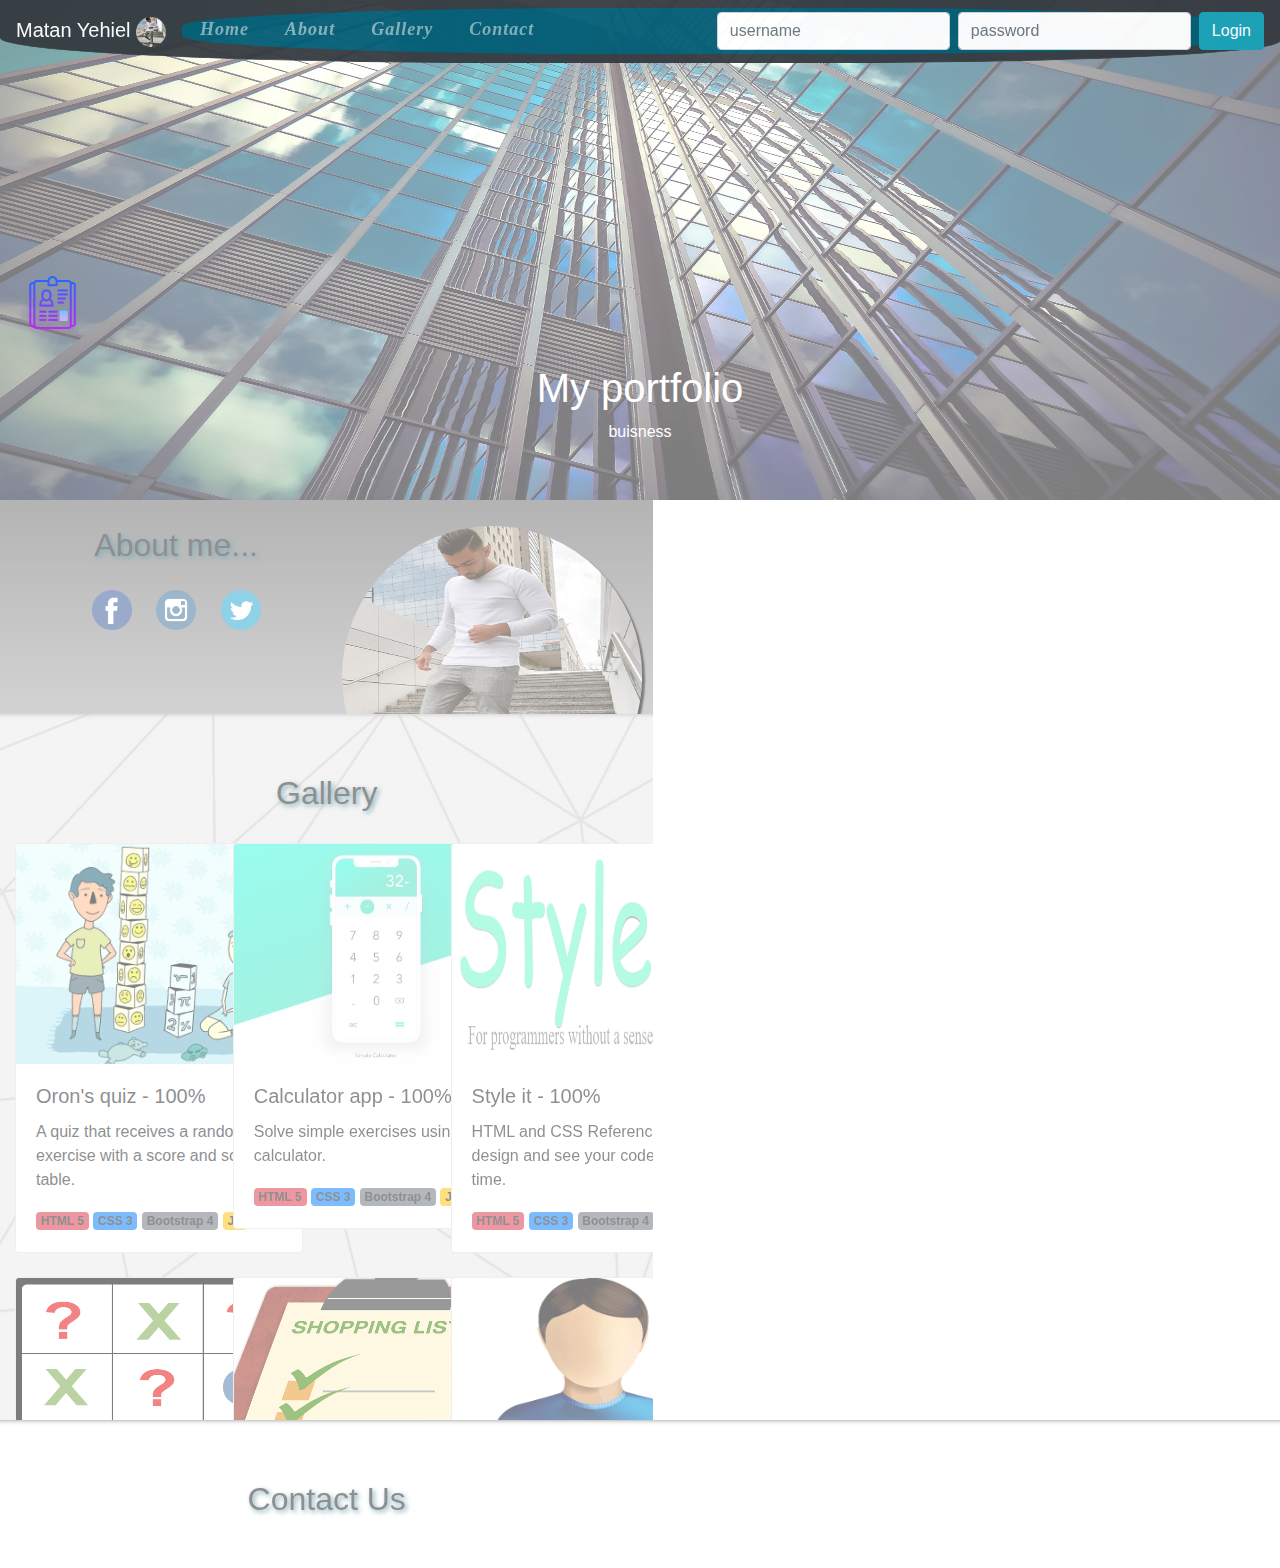
<file: index.html>
<!DOCTYPE html>
<html lang="en">

<head>
    <meta charset="UTF-8">
    <meta name="viewport" content="width=device-width, initial-scale=1.0">
    <meta http-equiv="X-UA-Compatible" content="ie=edge">
    <link rel="stylesheet" href="styles/style.css">
    <link rel="stylesheet" href="projects/back.css">
    <link rel="shortcut icon" type="image/x-icon" href="icons/favicon.ico" />
    <link rel="stylesheet" href="https://stackpath.bootstrapcdn.com/bootstrap/4.3.1/css/bootstrap.min.css"
        integrity="sha384-ggOyR0iXCbMQv3Xipma34MD+dH/1fQ784/j6cY/iJTQUOhcWr7x9JvoRxT2MZw1T" crossorigin="anonymous">
    <script src="scripts/script.js">
    </script>
    <title>Portfolio - Matan Yehiel ©</title>
</head>

<body>
    <a id="cvfile" href="cvfile.txt" download="cvfile"><img src="images/cvfile.png" title="Download my CV File!" style="width:65px;height:65px;"></a>
    <header class="container-fluid">
        <div class="row">
            <nav id="nav" class="navbar navbar-expand-lg navbar-dark bg-dark border-bottom border-dark col-md-12">
                <a href="index.html" class="navbar-brand">Matan Yehiel <img id="me" src="images/me.png"></a>
                <button class="navbar-toggler" type="button" data-toggle="collapse"
                    data-target="#navbarSupportedContent" aria-controls="navbarSupportedContent" aria-expanded="false"
                    aria-label="Toggle navigation">
                    <span class="navbar-toggler-icon"></span>
                </button>
                <div class="collapse navbar-collapse" id="navbarSupportedContent">
                    <ul class="navbar-nav mr-auto">
                        <li class="nav-item">
                            <a class="nav-link" href="#logo">Home</a>
                        </li>
                        <li class="nav-item">
                            <a class="nav-link" href="#about">About</a>
                        </li>
                        <li class="nav-item">
                            <a class="nav-link" href="#gallery">Gallery</a>
                        </li>
                        <li class="nav-item">
                            <a class="nav-link" href="#contact">Contact</a>
                        </li>
                    </ul>
                    <div class="form-inline my-2 my-lg-0" id="loginAdmin">
                        <input id="uName" class="form-control mr-sm-2" type="text" placeholder="username">
                        <input id="uPass" class="form-control mr-sm-2" type="password" placeholder="password">
                        <button onclick="loginAdmin()" class="btn btn-info my-2 my-sm-0">Login</button>
                    </div>
                </div>
            </nav>
        </div>
    </header>
    <section id="logo" class="container-fluid">
        <div class="row">
            <div class="col-md-12" style="padding:0;">
                <div id="carouselExampleControls" class="carousel slide" data-ride="carousel">
                    <div class="carousel-inner">
                        <div class="carousel-item">
                            <img class="d-block w-100 sizeLC" src="images/logo2.jpg" alt="Second slide">
                            <div class="carousel-caption d-none d-md-block">
                                <h2>The new digital era is already here!</h2>
                            </div>
                        </div>
                        <div class="carousel-item active">
                            <img class="d-block w-100 sizeLC" src="images/logo.jpg" alt="Third slide">
                            <div class="carousel-caption d-none d-md-block">
                                <h1>My portfolio</h1>
                                <p>buisness </p>
                            </div>
                        </div>
                    </div>
                </div>
            </div>
        </div>
    </section>
    <section id="about">
        <div class="container">
            <div class="row">
                <div class="col-md-6 col-sm-6 col-12 text-center">
                    <h2>About me...</h2>
                    <p id="aboutMeText">
                        Matan Yechiel, 21, of Netanya. Currently a student at HackerU College.
                        Web developer optimized for HTML 5, CSS 3, bootstrap 4, JS.
                    </p>
                    <div id="social">
                        <a href="https://www.facebook.com/MugackerE" target="_blank"><img class="logos"
                                src="images/facebook.png" alt="facebook"></a>
                        <a href="https://www.instagram.com/matanyehiel_/" target="_blank"><img class="logos"
                                src="images/instagram.png" alt="instagram"></a>
                        <a href="#"><img class="logos" src="images/twitter.png" alt="twitter"></a>
                    </div>
                </div>
                <div class="col-md-6 col-sm-6 col-12 text-center">
                    <img id="aboutimg" src="images/me.png" alt="Matan yehiel">
                </div>
            </div>
        </div>
    </section>
    <section id="gallery">
        <hr class="style">
        <div class="container">
            <div class="row">
                <div class="col-md-12 text-center">
                    <h2>
                        Gallery
                    </h2>
                </div>
            </div>
            <div class="row">
                <div class="col-md-4">
                    <div class="card" style="width: 18rem;">
                        <img class="card-img-top imgProject" src="images/oron.jpg" alt="Card image cap">
                        <div class="middle">
                            <a class="btn btn-info btn-lg" href="projects/oron/index.html">Go!</a>
                        </div>
                        <div class="card-body">
                            <h5 class="card-title">Oron's quiz - 100%</h5>
                            <p class="card-text">A quiz that receives a randomized exercise with a score and score
                                table.</p>
                            <a class="badge badge-danger">HTML 5</a>
                            <a class="badge badge-primary">CSS 3</a>
                            <a class="badge badge-secondary">Bootstrap 4</a>
                            <a class="badge badge-warning">JS</a>
                        </div>
                    </div>

                </div>
                <div class="col-md-4">
                    <div class="card" style="width: 18rem;">
                        <img class="card-img-top imgProject" src="images/calculator.jpg" alt="Card image cap">
                        <div class="middle">
                            <a class="btn btn-info btn-lg" href="projects/calculator/index.html">Go!</a>
                        </div>
                        <div class="card-body">
                            <h5 class="card-title">Calculator app - 100%</h5>
                            <p class="card-text">Solve simple exercises using the calculator.</p>
                            <a class="badge badge-danger">HTML 5</a>
                            <a class="badge badge-primary">CSS 3</a>
                            <a class="badge badge-secondary">Bootstrap 4</a>
                            <a class="badge badge-warning">JS</a>
                        </div>
                    </div>
                </div>
                <div class="col-md-4">
                    <div class="card" style="width: 18rem;">
                        <img class="card-img-top imgProject" src="projects/styleIt/images/logo.png"
                            alt="Card image cap">
                        <div class="middle">
                            <a class="btn btn-info btn-lg" href="projects/styleIt/index.html">Go!</a>
                        </div>
                        <div class="card-body">
                            <h5 class="card-title">Style it - 100%</h5>
                            <p class="card-text">HTML and CSS Reference Site, design and see your code in real time.</p>
                            <a class="badge badge-danger">HTML 5</a>
                            <a class="badge badge-primary">CSS 3</a>
                            <a class="badge badge-secondary">Bootstrap 4</a>
                            <a class="badge badge-warning">JS</a>
                        </div>
                    </div>
                </div>
            </div>
            <br>
            <div class="row">
                <div class="col-md-4">
                    <div class="card" style="width: 18rem;">
                        <img class="card-img-top imgProject" src="images/tictactoe.png" alt="Card image cap">
                        <div class="middle">
                            <a class="btn btn-info btn-lg" href="projects/TicTacToe/index.html">Go!</a>
                        </div>
                        <div class="card-body">
                            <h5 class="card-title">Tic tac toe - 100%</h5>
                            <p class="card-text">A simple tic-tac-toe game with a point accumulation system.</p>
                            <a class="badge badge-danger">HTML 5</a>
                            <a class="badge badge-primary">CSS 3</a>
                            <a class="badge badge-secondary">Bootstrap 4</a>
                            <a class="badge badge-warning">JS</a>
                        </div>
                    </div>
                </div>
                <div class="col-md-4">
                    <div class="card" style="width: 18rem;">
                        <img class="card-img-top imgProject" src="images/shoppinglist.png" alt="Card image cap">
                        <div class="middle">
                            <a class="btn btn-info btn-lg" href="projects/shoppingList/index.html">Go!</a>
                        </div>
                        <div class="card-body">
                            <h5 class="card-title">Shopping list - 80%</h5>
                            <p class="card-text">A system for adding items to the shopping list and deleting them.</p>
                            <a class="badge badge-danger">HTML 5</a>
                            <a class="badge badge-primary">CSS 3</a>
                            <a class="badge badge-secondary">Bootstrap 4</a>
                            <a class="badge badge-warning">JS</a>
                        </div>
                    </div>
                </div>
                <div class="col-md-4">
                    <div class="card" style="width: 18rem;">
                        <img class="card-img-top imgProject" src="images/users.png" alt="Card image cap">
                        <div class="middle">
                            <a class="btn btn-info btn-lg" href="projects/users/index.html">Go!</a>
                        </div>
                        <div class="card-body">
                            <h5 class="card-title">User system - 100%</h5>
                            <p class="card-text">User creation system, finding and replacing a user..</p>
                            <a class="badge badge-danger">HTML 5</a>
                            <a class="badge badge-primary">CSS 3</a>
                            <a class="badge badge-secondary">Bootstrap 4</a>
                            <a class="badge badge-warning">JS</a>
                        </div>
                    </div>
                </div>
            </div>
            <br>
            <div class="row">
                <div class="col-md-4">
                    <div class="card" style="width: 18rem;">
                        <img class="card-img-top imgProject" src="projects/bambaClicker/images/bamba.png"
                            alt="Card image cap">
                        <div class="middle">
                            <a class="btn btn-info btn-lg" href="projects/bambaClicker/index.html">Go!</a>
                        </div>
                        <div class="card-body">
                            <h5 class="card-title">Bamba Clicker - 100%</h5>
                            <p class="card-text">Experience an unforgettable experience with us and our many types of
                                bambot.</p>
                            <a class="badge badge-danger">HTML 5</a>
                            <a class="badge badge-primary">CSS 3</a>
                            <a class="badge badge-warning">JS</a>
                            <a class="badge badge-secondary">Bootstrap 4</a>
                        </div>
                    </div>
                </div>
                <div class="col-md-4">
                    <div class="card" style="width: 18rem;">
                        <img class="card-img-top imgProject" src="projects/pikachu/images/pok1.jpg"
                            alt="Card image cap">
                        <div class="middle">
                            <a class="btn btn-info btn-lg" href="projects/pikachu/index.html">Go!</a>
                        </div>
                        <div class="card-body">
                            <h5 class="card-title">Portfolio pokemon site - 100%</h5>
                            <p class="card-text">Pokemon Portfolio..</p>
                            <a class="badge badge-danger">HTML 5</a>
                            <a class="badge badge-primary">CSS 3</a>
                        </div>
                    </div>
                </div>
                <div class="col-md-4">
                    <div class="card" style="width: 18rem;">
                        <img class="card-img-top imgProject" src="projects/memoryGame/images/cardback.png"
                            alt="Card image cap">
                        <div class="middle">
                            <a class="btn btn-info btn-lg" href="projects/memoryGame/index.html">Go!</a>
                        </div>
                        <div class="card-body">
                            <h5 class="card-title">Memory game - 30%</h5>
                            <p class="card-text">memory card game with 3 difficult levels..</p>
                            <a class="badge badge-danger">HTML 5</a>
                            <a class="badge badge-primary">CSS 3</a>
                            <a class="badge badge-secondary">Bootstrap 4</a>
                            <a class="badge badge-warning">JS</a>
                        </div>
                    </div>
                </div>
            </div>

        </div>
    </section>
    <hr class="style">
    <section id="contact">
        <div class="container">
            <div class="row">
                <h2 class="col-md-12 text-center">
                    Contact Us
                </h2>
            </div>
            <div class="row text-center">
                <div class="col-md-3 col-sm-6 col-6">
                    <img src="images/contactLeft.jpg" alt="">
                </div>
                <div class="col-md-6 col-sm12">

                    <div class="input-group">
                        <div class="input-group-prepend">
                            <span class="input-group-text">Full name</span>
                        </div>
                        <input id="firstName" type="text" maxlength="16" placeholder="first name..."
                            class="form-control" required>
                        <input id="lastName" type="text" maxlength="16" placeholder="last name..." class="form-control"
                            required>
                    </div>
                    <div class="input-group">
                        <div class="input-group-prepend">
                            <span class="input-group-text" id="">e-mail</span>
                        </div>
                        <input type="email" class="form-control" id="email" placeholder="name@example.com" required>
                    </div>
                    <div class="input-group">
                        <div class="input-group-prepend">
                            <span class="input-group-text" id="">Reference type</span>
                        </div>
                        <select id="refType" class="form-control">
                            <option>Job interview</option>
                            <option>Employment</option>
                            <option>Review</option>
                            <option>Offer</option>
                            <option>Other...</option>
                        </select>
                    </div>
                    <textarea class="form-control" placeholder="message..." id="uTextarea" rows="3" required></textarea>
                    <button id="sendButton" onclick="sendContactForm()" class="btn btn-primary btn-lg">Send</button>
                    <p id="messageForUser"></p>
                </div>
                <br>
            </div>
            <div class="col-md-3 col-sm-6 col-6">
            </div>
        </div>
        </div>
    </section>
    <footer class="container-fluid text-center">
        <div class="row">
            <div class="col-md-4 col-sm-4 col-4">
            </div>
            <div class="col-md-4 col-sm-4 col-4 small text-light">
                כל הזכויות שמורות למתן יחיאל ©
            </div>
            <div class="col-md-4 col-sm-4 col-4">
            </div>
        </div>
    </footer>
    <script src="https://ajax.googleapis.com/ajax/libs/jquery/3.4.0/jquery.min.js"></script>
    <script>

        $("#aboutMeText").html(localStorage.getItem("aboutMe"));
        console.log(localStorage.getItem("aboutMe"));

        $(document).ready(function () {

            $("#logo").hide();
            $("#about").hide();
            $("#gallery").hide();
            $("#contact").hide();
            if (localStorage.getItem("logged") == "true") {
                $("#loginAdmin").hide();
                $("#navbarSupportedContent ul").append("<li class='nav-item'><a class='nav-link active' href='admin.html'> Admin panel</a></li>");
                $("#navbarSupportedContent ul").append("<button onclick='logout()' class='btn btn-danger my-2 my-sm-0'>Logout</button>");
            } else {

            }
            $("#logo").fadeIn(1500);
            $("#about").show(1500);
            $("#gallery").show(1500);
            $("#contact").show(1500);
            $("#social a").mouseenter(function () {
                $(this).css({
                    "opacity": "0.6"
                });
            });
            $("#social a").mouseleave(function () {
                $(this).css({
                    "opacity": "1"
                });
            });

            var $navi = $("header"), scrollTop = 0;
            $navi.hide();
            $navi.slideDown(650);
            $(window).scroll(function () {
                var y = $(this).scrollTop(), speed = 0.05, pos = y * speed, maxPos = 100;
                if (y > scrollTop) {
                    pos = maxPos;
                } else {
                    pos = 0;
                }
                scrollTop = y;



                $navi.css({
                    "-webkit-transform": "translateY(-" + pos + "%)",
                    "-moz-transform": "translateY(-" + pos + "%)",
                    "-o-transform": "translateY(-" + pos + "%)",
                    "transform": "translateY(-" + pos + "%)",
                    "transition": "300ms transform"
                });



            });
        });
    </script>
</body>

</html>
</file>
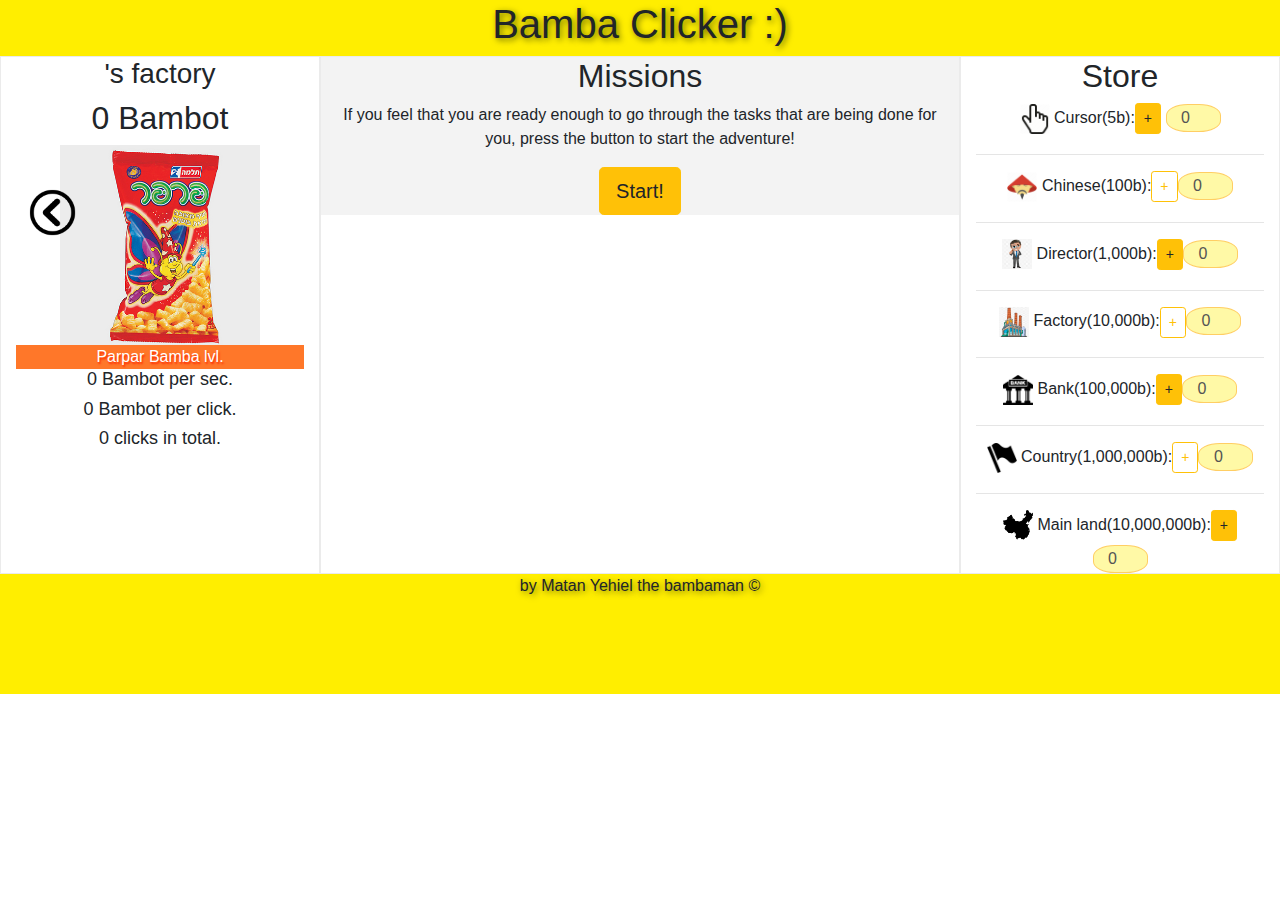
<file: projects/bambaClicker/index.html>
<!DOCTYPE html>
<html lang="en">

<head>
    <meta charset="UTF-8">
    <meta name="viewport" content="width=device-width, initial-scale=1.0">
    <meta http-equiv="X-UA-Compatible" content="ie=edge">
    <link rel="stylesheet" href="styles/style.css">
    <link rel="stylesheet" href="https://stackpath.bootstrapcdn.com/bootstrap/4.3.1/css/bootstrap.min.css"
        integrity="sha384-ggOyR0iXCbMQv3Xipma34MD+dH/1fQ784/j6cY/iJTQUOhcWr7x9JvoRxT2MZw1T" crossorigin="anonymous">
    <script src="scripts/script.js"></script>
    <link rel="shortcut icon" href="images/bamba.png" type="image/png" />
    <link rel="stylesheet" href="../back.css">
    <title>Bamba clicker</title>
</head>

<body>
    <div id="back"><a href="../../index.html"><img src="../back.png" style="width:65px;height:65px;"></a></div>
    <div class="container-fluid">
        <header id="logo" class="row">
            <div class="col-md-3"></div>
            <h1 class="col-md-6">Bamba Clicker :)</h1>
            <div id="messageForUser" class="col-md-3"></div>
        </header>
        <section class="row">
            <div id="w1" class="col-md-3">
                <h3 onclick="changeFactoryName()"><span id="factoryName"></span>'s factory</h3>
                <h2><span id="bambotTotal">0</span> Bambot</h2>
                <img id="bamba" onclick="clickMe(this)" src="images/levels/BambaParpar.jpg" alt="BambaParpar">
                <div id="level"><span id="bambaLevel">Parpar</span> Bamba lvl.</div>
                <h4><span id="perSec">0</span> Bambot per sec.</h4>
                <h4><span id="perClick">0</span> Bambot per click.</h4>
                <h4><span id="clicksInTotal">0</span> clicks in total.</h4>
            </div>
            <div id="w2" class="col-md-6">
                <div class="row">
                    <div id="missionSection" class="col-md-12">
                        <h2>Missions</h2>
                        <div id="missionForUser">
                            <p>If you feel that you are ready enough to go through the tasks that are being done for
                                you,
                                press the button to start the adventure!</p>
                            <button class="btn btn-warning btn-lg" onclick="startMission()">Start!</button>
                        </div>
                    </div>
                </div>
                <img src="images/bamba.png">
            </div>
            <div id="w3" class="col-md-3">
                <h2>Store</h2>
                <a class="tip"><img class="store-img tip" src="images/cursor.png"><span><strong>Cost:</strong> 5
                        bambot.<br><strong>Bambot per click:
                        </strong>+1<br><strong>Bambot per sec: </strong> +0</span></a>
                <label>Cursor(5b): </label><button onclick="plus('cursor' , 5 , 1 , 0)"
                    class="btn btn-warning btn-sm">+</button> <input id="cursor" type="number" value="0" disabled>
                <hr>
                <a class="tip"><img class="store-img" src="images/chinese.png" alt=""><span><strong>Cost:</strong> 100
                        bambot.<br><strong>Bambot per click:
                        </strong>+2<br><strong>Bambot per sec: </strong> +10</span></a>

                <label>Chinese(100b): </label><button onclick="plus('chinese' , 100 , 2 , 10)"
                    class="btn btn-outline-warning btn-sm">+</button><input id="chinese" type="number" value="0"
                    disabled>
                <hr>
                <a class="tip"><img class="store-img" src="images/director.jpg" alt=""><span><strong>Cost:</strong> 1000
                        bambot.<br><strong>Bambot per click:
                        </strong>+25<br><strong>Bambot per sec: </strong> +80</span></a>

                <label>Director(1,000b): </label><button onclick="plus('director' , 1000 , 25 , 80)"
                    class="btn btn-warning btn-sm">+</button><input id="director" type="number" value="0" disabled>
                <hr>
                <a class="tip"> <img class="store-img" src="images/factory.jpg" alt=""><span><strong>Cost:</strong>
                        10,000 bambot.<br><strong>Bambot per click:
                        </strong>+150<br><strong>Bambot per sec: </strong> +1000</span></a>

                <label>Factory(10,000b): </label><button onclick="plus('factory' , 10000 , 150 , 1000)"
                    class="btn btn-outline-warning btn-sm">+</button><input id="factory" type="number" value="0"
                    disabled>
                <hr>
                <a class="tip"> <img class="store-img" src="images/bank.png" alt=""><span><strong>Cost:</strong> 100,000
                        bambot.<br><strong>Bambot per click:
                        </strong>+1500<br><strong>Bambot per sec: </strong> +800</span></a>

                <label>Bank(100,000b): </label><button onclick="plus('bank' , 100000 , 1500 , 800)"
                    class="btn btn-warning btn-sm">+</button><input id="bank" type="number" value="0" disabled>
                <hr>
                <a class="tip"> <img class="store-img" src="images/country.png" alt=""><span><strong>Cost:</strong>
                        1,000,000 bambot.<br><strong>Bambot per click:
                        </strong>+10,000<br><strong>Bambot per sec: </strong> +10,000</span></a>

                <label>Country(1,000,000b): </label><button onclick="plus('country' , 1000000 , 10000 , 10000)"
                    class="btn btn-outline-warning btn-sm">+</button><input id="country" type="number" value="0"
                    disabled>
                <hr>
                <a class="tip"> <img class="store-img" src="images/mainland.png" alt="">
                    <span><strong>Cost:</strong> 10,000,000 bambot.<br><strong>Bambot per click:
                        </strong>+150,000<br><strong>Bambot per sec: </strong> +150,000</span></a>
                <label>Main land(10,000,000b): </label><button onclick="plus('mainland' , 10000000 , 150000 , 150000)"
                    class="btn btn-warning btn-sm">+</button><input id="mainland" type="number" value="0" disabled>
            </div>
        </section>
        <footer class="row">
            <div class="col-md-4"></div>
            <div class="col-md-4">by Matan Yehiel the bambaman ©</div>
            <div class="col-md-4"></div>
        </footer>
    </div>

    <script src="https://ajax.googleapis.com/ajax/libs/jquery/3.4.0/jquery.min.js"></script>
    <script>
        $("#w1 h3").mouseenter(function(){
            $(this).css({"cursor" : "pointer" , "text-shadow" : "1px 2px 3px gray"})
        });
        $("#w1 h3").mouseleave(function(){
            $(this).css({"cursor" : "auto" , "text-shadow" : "none"})
        });
        $("#w2 img").hide();
    </script>
</body>

</html>
</file>
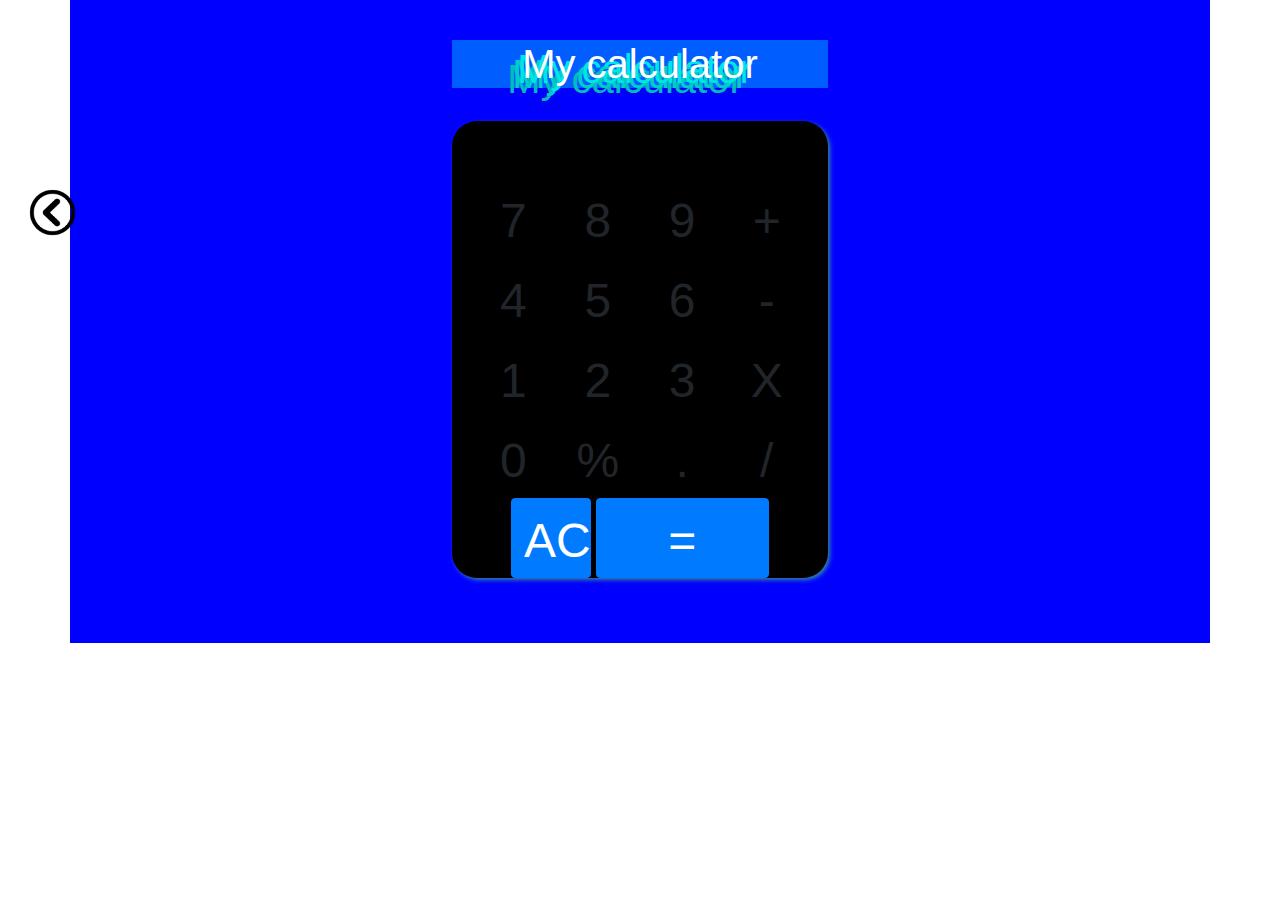
<file: projects/calculator/index.html>
<!DOCTYPE html>
<html lang="en">

<head>
    <meta charset="UTF-8">
    <meta name="viewport" content="width=device-width, initial-scale=1.0">
    <meta http-equiv="X-UA-Compatible" content="ie=edge">
    <title>Calculator</title>
    <link rel="stylesheet" href="https://stackpath.bootstrapcdn.com/bootstrap/4.3.1/css/bootstrap.min.css"
        integrity="sha384-ggOyR0iXCbMQv3Xipma34MD+dH/1fQ784/j6cY/iJTQUOhcWr7x9JvoRxT2MZw1T" crossorigin="anonymous">
    <link rel="stylesheet" href="styles/style.css">
    <link rel="stylesheet" href="../back.css">
    <script src="scripts/script.js"></script>
</head>

<body>
        <div id="back"><a href="../../index.html"><img src="../back.png" style="width:65px;height:65px;"></a></div>
        <div class="container">
        <div class="row">
            <div class="col-md-4"></div>
            <h1 class="col-md-4">My calculator</h1>
            <div class="col-md-4"></div>
        </div>
        <div class="row">
            <div class="col-md-4"></div>
            <div id="calculator" class="col-md-4">
                <span id="displayNum"></span>
                <br>
                <button value=7 onclick="pushButton(this.value);" class="btn silver">7</button>
                <button value=8 onclick="pushButton(this.value);" class="btn silver">8</button>
                <button value=9 onclick="pushButton(this.value);" class="btn orange">9</button>
                <button value='+' onclick="pushButton(this.value);" class="btn">+</button>

                <button value=4 onclick="pushButton(this.value);" class="btn">4</button>
                <button value=5 onclick="pushButton(this.value);" class="btn">5</button>
                <button value=6 onclick="pushButton(this.value);" class="btn orange">6</button>
                <button value='-' onclick="pushButton(this.value);" class="btn">-</button>

                <button value=1 onclick="pushButton(this.value);" class="btn">1</button>
                <button value=2 onclick="pushButton(this.value);" class="btn">2</button>
                <button value=3 onclick="pushButton(this.value);" class="btn orange">3</button>
                <button value='*' onclick="pushButton(this.value);" class="btn">X</button>

                <button value=0 onclick="pushButton(this.value);" class="btn">0</button>
                <button value='%' onclick="pushButton(this.value);" class="btn">%</button>
                <button value='.' onclick="pushButton(this.value);" class="btn orange">.</button>
                <button value='/' onclick="pushButton(this.value);" class="btn">/</button>

                <button value="AC" onclick="pushButton(this.value);" class="btn btn-primary">AC</button>
                <button onclick="calculate(document.getElementById('displayNum').innerHTML);" class="btn btn-primary" style="width:50%;">=</button>
            </div>
            <div class="col-md-4"></div>
        </div>
    </div>
</body>

</html>
</file>
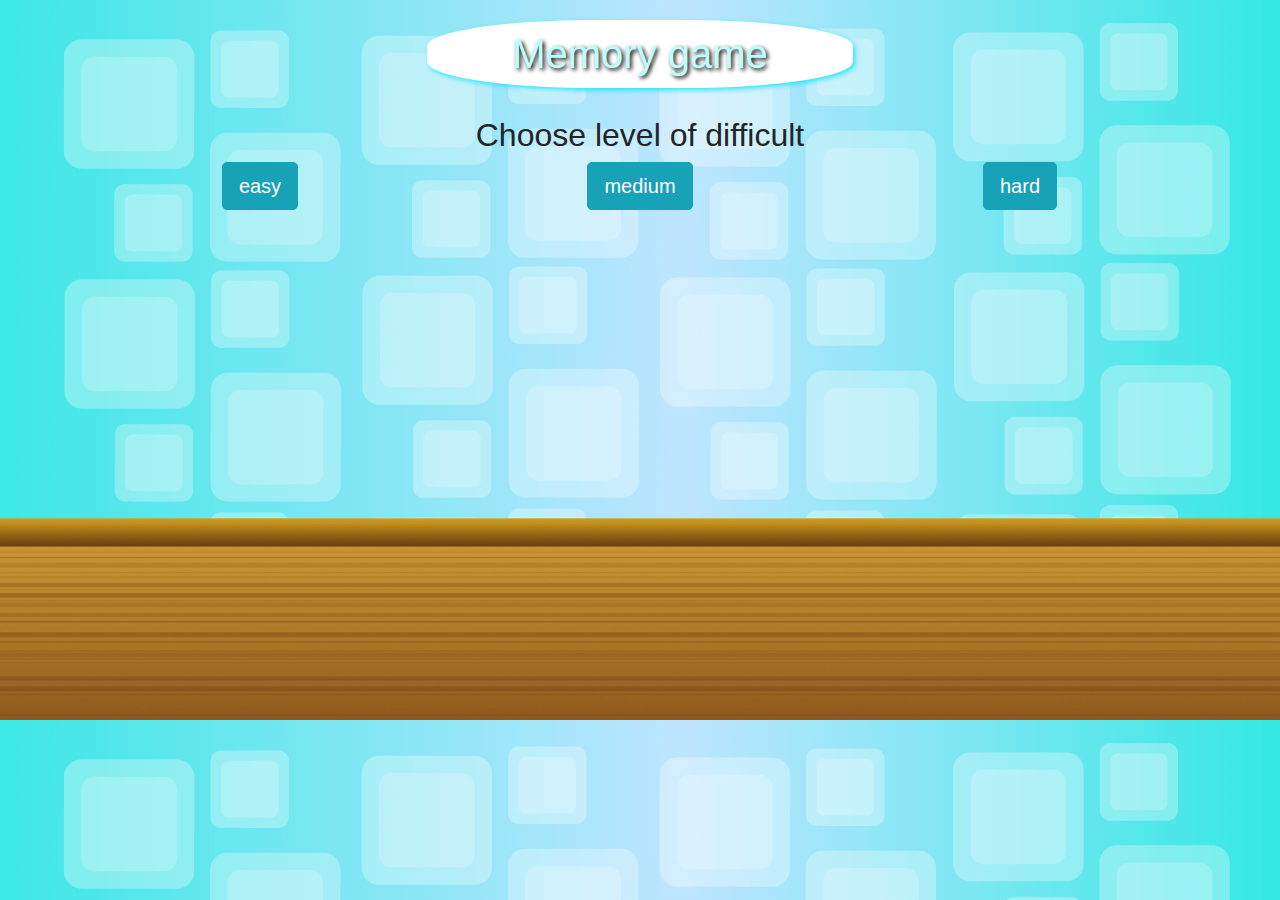
<file: projects/memoryGame/index.html>
<!DOCTYPE html>
<html lang="en">

<head>
    <meta charset="UTF-8">
    <meta name="viewport" content="width=device-width, initial-scale=1.0">
    <meta http-equiv="X-UA-Compatible" content="ie=edge">
    <link rel="stylesheet" href="styles/style.css">
    <link rel="stylesheet" href="../back.css">
    <link rel="stylesheet" href="https://stackpath.bootstrapcdn.com/bootstrap/4.3.1/css/bootstrap.min.css"
        integrity="sha384-ggOyR0iXCbMQv3Xipma34MD+dH/1fQ784/j6cY/iJTQUOhcWr7x9JvoRxT2MZw1T" crossorigin="anonymous">
    <script src="scripts/script.js"></script>
    <title>Memory Game</title>
</head>

<body>
    <header class="container-fluid text-center">
        <div class="row">
            <div class="col-md-4"></div>
            <h1 class="col-md-4">Memory game</h1>
            <div class="col-md-4"></div>
        </div>
    </header>
    <section class="container text-center">
        <div class="row">
            <div id="gameBoard" class="col-md-12">
            </div>
        </div>
        <div class="row">
            <div class="col-md-12">
                <h2 id="uMessage">Choose level of difficult</h2>
            </div>
        </div>
        <div id="buttons" class="row">
            <div class="col-md-4">
                <button onclick="startGame(6)" type="button" class="btn btn-info btn-lg">easy</button>
            </div>
            <div class="col-md-4">
                <button onclick="startGame(10)" type="button" class="btn btn-info btn-lg">medium</button>
            </div>
            <div class="col-md-4">
                <button onclick="startGame(14)" type="button" class="btn btn-info btn-lg">hard</button>
            </div>
        </div>
    </section>
</body>

</html>
</file>
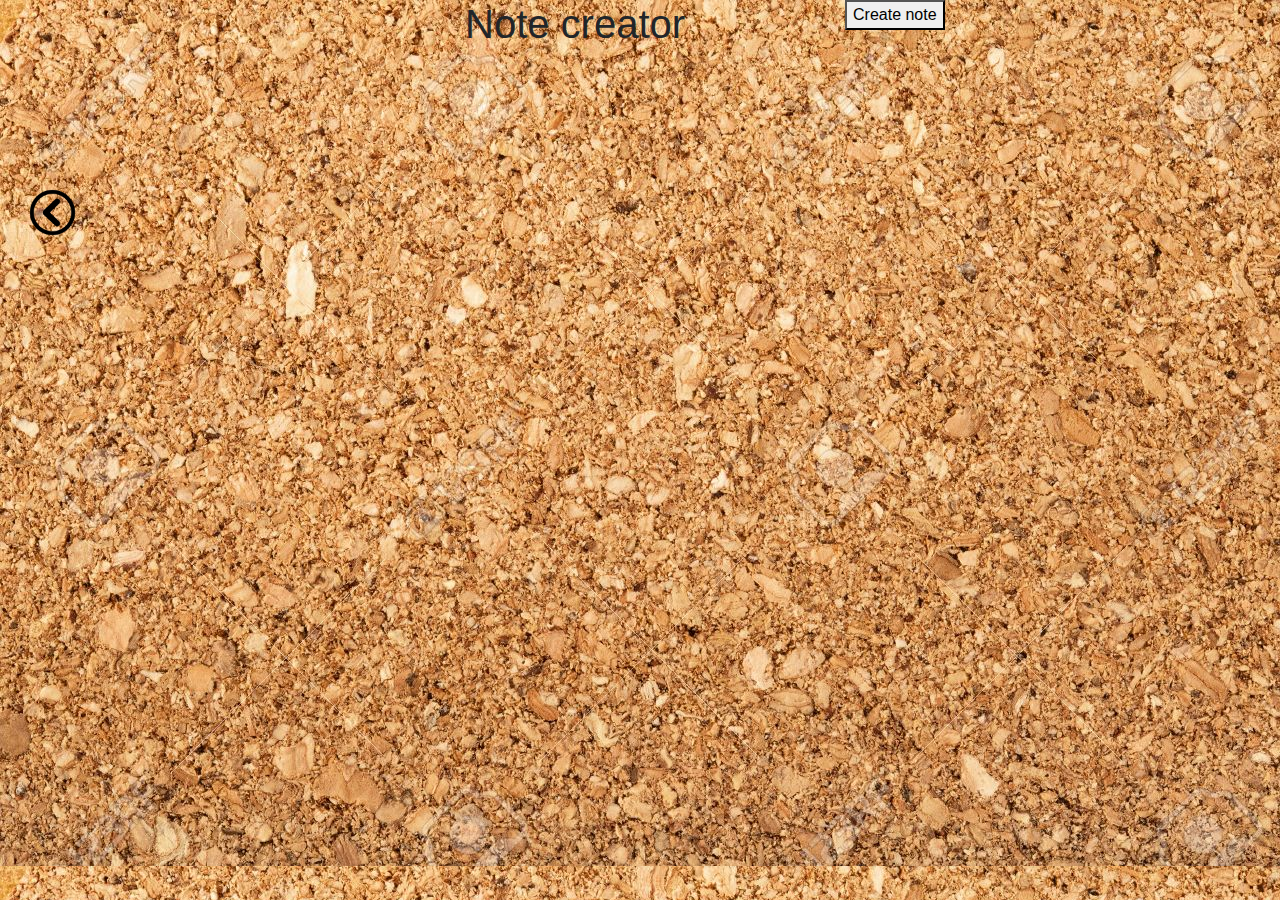
<file: projects/noteCreator/index.html>
<!DOCTYPE html>
<html lang="en">

<head>
    <meta charset="UTF-8">
    <meta name="viewport" content="width=device-width, initial-scale=1.0">
    <meta http-equiv="X-UA-Compatible" content="ie=edge">
    <link rel="stylesheet" href="styles/style.css">
    <link rel="stylesheet" href="../back.css">
    <link rel="stylesheet" href="https://stackpath.bootstrapcdn.com/bootstrap/4.3.1/css/bootstrap.min.css"
        integrity="sha384-ggOyR0iXCbMQv3Xipma34MD+dH/1fQ784/j6cY/iJTQUOhcWr7x9JvoRxT2MZw1T" crossorigin="anonymous">
    <title>Note</title>
    <script src="scripts/script.js"></script>
</head>

<body onclick="getClickPosition(event)">
    <div id="back"><a href="../../index.html"><img src="../back.png" style="width:65px;height:65px;"></a></div>
    <div id="sec" class="container">
        <div class="row">
            <div class="col-md-4"></div>
            <h1 class="col-md-4">Note creator</h1>
            <div class="col-md-4">
                <button onclick="">Create note</button>
            </div>
        </div>
        <div class="row">
            <div class="col-md-12">
                
            </div>
        </div>
    </div>
</body>

</html>
</file>
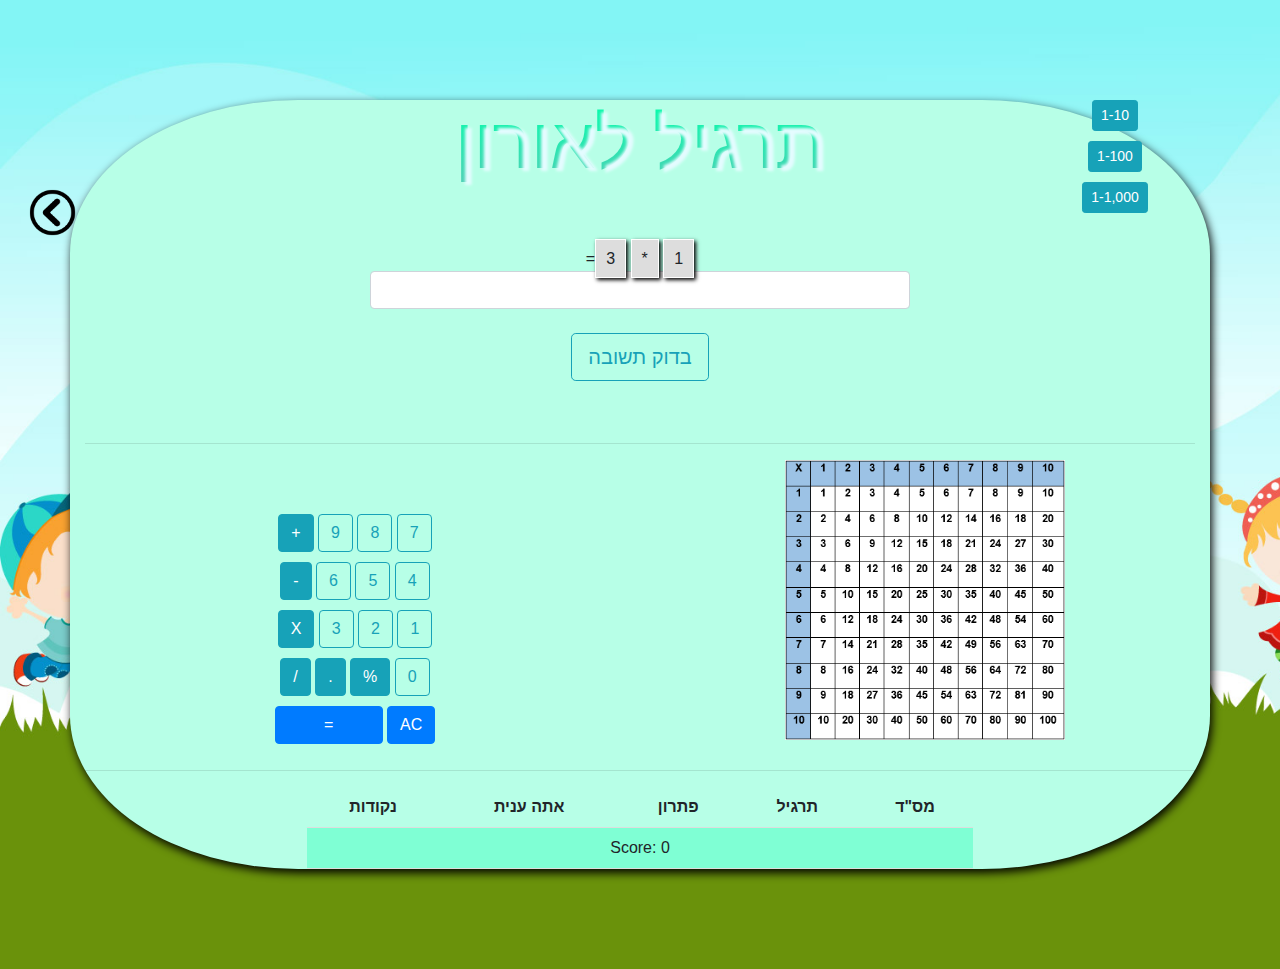
<file: projects/Oron/index.html>
<!DOCTYPE html>
<html lang="en">

<head>
    <meta charset="UTF-8">
    <meta name="viewport" content="width=device-width, initial-scale=1.0">
    <meta http-equiv="X-UA-Compatible" content="ie=edge">
    <link rel="stylesheet" href="styles/style.css">
    <link rel="stylesheet" href="../back.css">
    <link rel="stylesheet" href="https://stackpath.bootstrapcdn.com/bootstrap/4.3.1/css/bootstrap.min.css"
        integrity="sha384-ggOyR0iXCbMQv3Xipma34MD+dH/1fQ784/j6cY/iJTQUOhcWr7x9JvoRxT2MZw1T" crossorigin="anonymous">
    <script src="scripts/script.js"></script>
    <title>Oron - Quiz</title>
</head>

<body>
    <div id="back"><a href="../../index.html"><img src="../back.png" style="width:65px;height:65px;"></a></div>

    <div id="site" class="container text-center">
        <div class="row">
            <div class="col-md-2">
                <button class="btn btn-info btn-sm" onclick="newNumbers(10)">1-10</button><br>
                <button class="btn btn-info btn-sm" onclick="newNumbers(100)">1-100</button><br>
                <button class="btn btn-info btn-sm" onclick="newNumbers(1000)">1-1,000</button><br>
            </div>
            <h1 class="col-md-8">תרגיל לאורון</h1>
            <div class="col-md-2"></div>
        </div>
        <br>
        <div class="row">
            <div class="col-md-3"></div>
            <div class="col-md-6">
                <span id="num1"></span>
                <span id="op"> + </span>
                <span id="num2"></span>=
                <input id="answer" class="form-control" type="number"><br>
                <button id="buttonCheck" class="btn btn-outline-info btn-lg" onclick="checkAnswer()">בדוק תשובה</button>
                <br>
                <p id="uMessage"></p>

            </div>
            <div class="col-md-3">
                
            </div>
        </div>
        <hr>
        <div class="row">
            <div class="col-md-6">
                <img src="images/board100.png" style="height: 280px; width:280px;">
            </div>
            <div class="col-md-6 text-center">
                <span id="displayNum"></span>
                <br>
                <button value=7 onclick="pushButton(this.value);" class="btn btn-outline-info">7</button>
                <button value=8 onclick="pushButton(this.value);" class="btn btn-outline-info">8</button>
                <button value=9 onclick="pushButton(this.value);" class="btn btn-outline-info">9</button>
                <button value='+' onclick="pushButton(this.value);" class="btn btn-info">+</button>
                <br>
                <button value=4 onclick="pushButton(this.value);" class="btn btn-outline-info">4</button>
                <button value=5 onclick="pushButton(this.value);" class="btn btn-outline-info">5</button>
                <button value=6 onclick="pushButton(this.value);" class="btn btn-outline-info">6</button>
                <button value='-' onclick="pushButton(this.value);" class="btn btn-info">-</button>
                <br>
                <button value=1 onclick="pushButton(this.value);" class="btn btn-outline-info">1</button>
                <button value=2 onclick="pushButton(this.value);" class="btn btn-outline-info">2</button>
                <button value=3 onclick="pushButton(this.value);" class="btn btn-outline-info">3</button>
                <button value='*' onclick="pushButton(this.value);" class="btn btn-info">X</button>
                <br>
                <button value=0 onclick="pushButton(this.value);" class="btn btn-outline-info">0</button>
                <button value='%' onclick="pushButton(this.value);" class="btn btn-info">%</button>
                <button value='.' onclick="pushButton(this.value);" class="btn btn-info">.</button>
                <button value='/' onclick="pushButton(this.value);" class="btn btn-info">/</button>
                <br>
                <button value="AC" onclick="pushButton(this.value);" class="btn btn-primary">AC</button>
                <button onclick="calculateC(document.getElementById('displayNum').innerHTML);" class="btn btn-primary"
                    style="width:20%;">=</button>
            </div>
        </div>
        <hr>
        <div class="row">
            <div class="col-md-12">
                <table id="scoreTable">
                    <thead>
                        <tr>
                            <th>מס"ד</th>
                            <th>תרגיל</th>
                            <th>פתרון</th>
                            <th>אתה ענית</th>
                            <th>נקודות</th>
                        </tr>
                    </thead>
                    <tbody>

                    </tbody>
                    <tfoot>
                        <td class="text-center" colspan="5">Score: <span id="scoreNow"></span></td>
                    </tfoot>
                </table>
            </div>
        </div>


    </div>

</body>

</html>
</file>
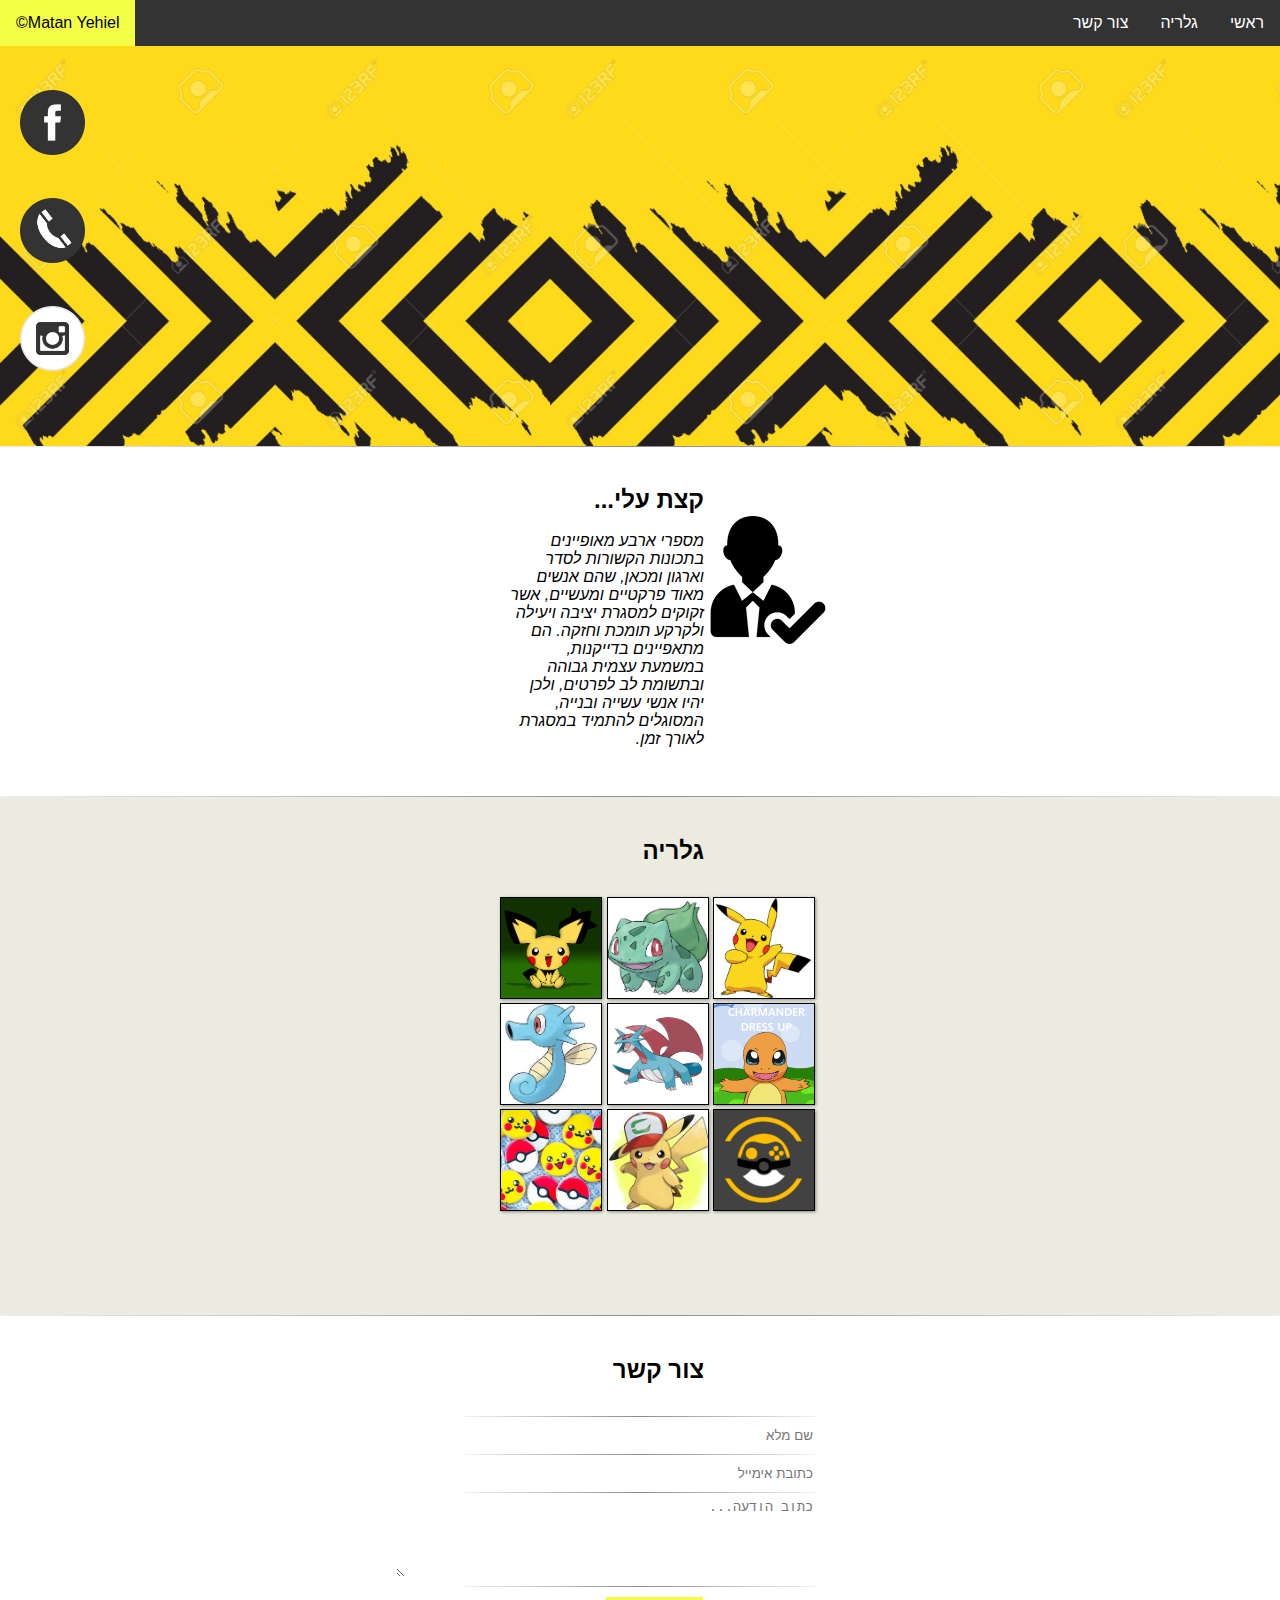
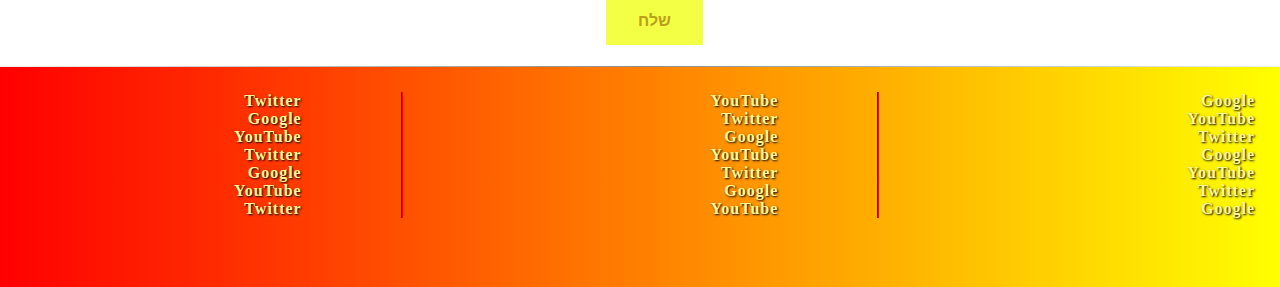
<file: projects/pikachu/index.html>
<!DOCTYPE html>
<html lang="en">

<head>
    <meta charset="UTF-8">
    <meta name="viewport" content="width=device-width, initial-scale=1.0">
    <meta http-equiv="X-UA-Compatible" content="ie=edge">
    <link rel="stylesheet" href="style/style.css">
    <title>Matan Yehiel©</title>
    <style>

    </style>
</head>

<body>
    <ul>
        <li><a href="#">ראשי</a></li>
        <li><a href="#">גלריה</a></li>
        <li><a href="#">צור קשר</a></li>
        <li style="float:left;"><a class="active" href="#">Matan Yehiel©</a></li>
    </ul>

    <div id="bg">
        <h1></h1>
        <div id="i1"><a href="#"><img src="images/fbicon.png" style="width:65px;height:65px;"></a></div>
        <div id="i2"><a href="#"><img src="images/phoneicon.png" style="width:65px;height:65px;"></a></div>
        <div id="i3"><a href="#"><img src="images/igicon.png" style="width:65px;height:65px;"></a></div>
    </div>

    <div class="block">
        <h2 class="gh2">קצת עלי...</h2>
        <img id="pp2" src="images/man.png" alt="מתן הגבר">
        <div class="hr"></div>

        <p id="pp">
            מספרי ארבע מאופיינים בתכונות הקשורות לסדר וארגון ומכאן, שהם אנשים מאוד פרקטיים ומעשיים, אשר זקוקים למסגרת
            יציבה ויעילה ולקרקע תומכת וחזקה. הם מתאפיינים בדייקנות, במשמעת עצמית גבוהה ובתשומת לב לפרטים, ולכן יהיו אנשי
            עשייה ובנייה, המסוגלים להתמיד במסגרת לאורך זמן.
        </p>
    </div>
    <div class="hr"></div>
    <div class="block2">
        <div class="center">
            <h2 class="gh2">גלריה</h2>
            <div class="img" id="img1"></div>
            <div class="img" id="img2"></div>
            <div class="img" id="img3"></div>
            <div class="img" id="img4"></div>
            <div class="img" id="img5"></div>
            <div class="img" id="img6"></div>
            <div class="img" id="img7"></div>
            <div class="img" id="img8"></div>
            <div class="img" id="img9"></div>

        </div>
    </div>
    <div class="hr"></div>
    <div class="block">
        <div class="center">
            <h2 class="gh2">צור קשר</h2>
            <form>
                <div class="hr"></div>
                <input class="inp" placeholder="שם מלא" type="text" name="name">
                <br>
                <div class="hr"></div>
                <input class="inp" placeholder="כתובת אימייל" type="email" name="male">
                <br>
                <div class="hr"></div>
                <textarea name="post" placeholder="כתוב הודעה..." class="inp" cols="50%" rows="5"></textarea> <br>
                <div class="hr"></div>
                <button class="button">שלח</button>
            </form>
        </div>

    </div>
    <div class="hr"></div>
    <div id="end">
        <div id="cred">
            <a href="#">Google</a> <br> <a href="#">YouTube</a><br><a href="#">Twitter</a><br>
            <a href="#">Google</a> <br> <a href="#">YouTube</a><br><a href="#">Twitter</a><br>
            <a href="#">Google</a> <br> <a href="#">YouTube</a><br><a href="#">Twitter</a><br>
            <a href="#">Google</a> <br> <a href="#">YouTube</a><br><a href="#">Twitter</a><br>
            <a href="#">Google</a> <br> <a href="#">YouTube</a><br><a href="#">Twitter</a><br>
            <a href="#">Google</a> <br> <a href="#">YouTube</a><br><a href="#">Twitter</a><br>
            <a href="#">Google</a> <br> <a href="#">YouTube</a><br><a href="#">Twitter</a>
        </div>
    </div>
</body>

</html>
</file>
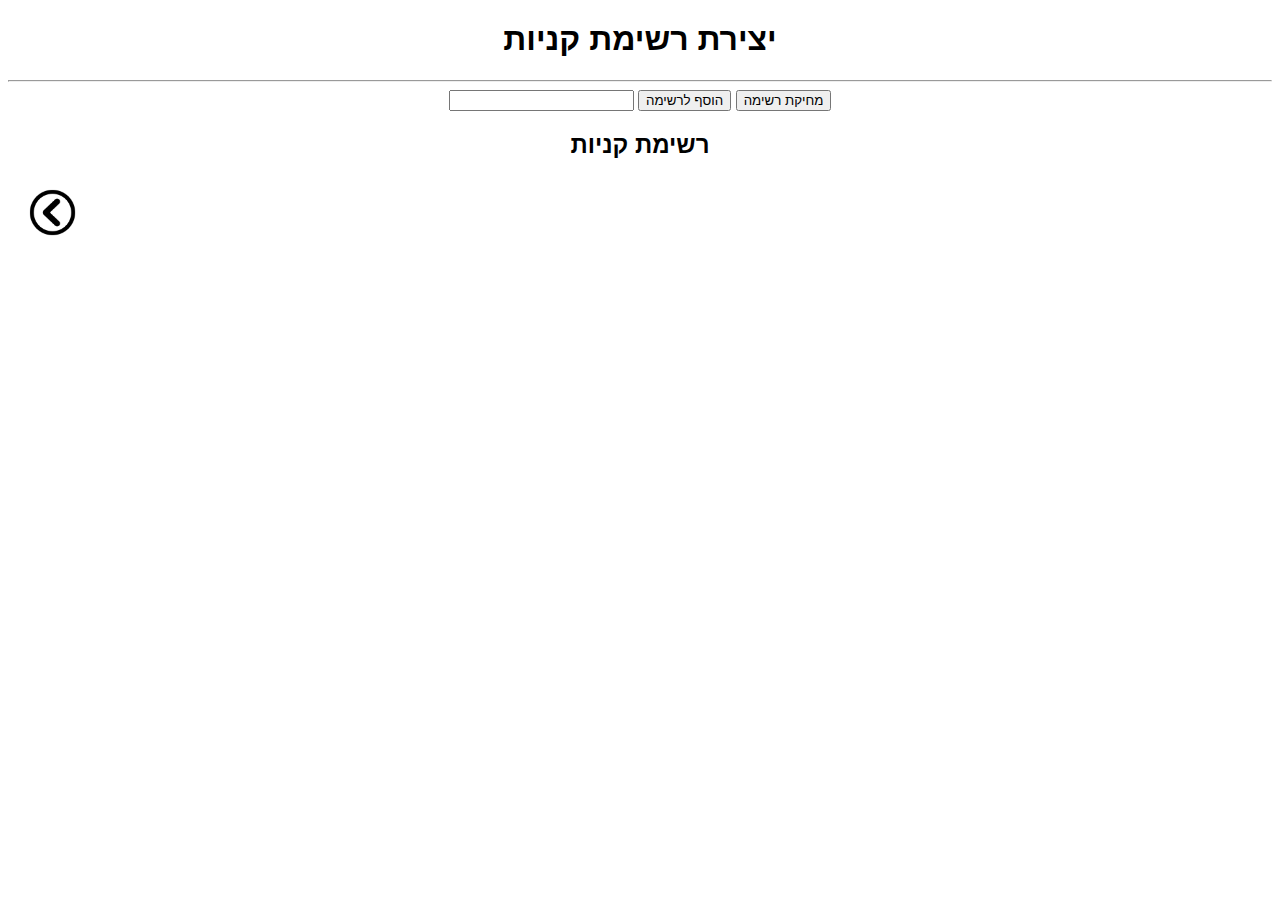
<file: projects/shoppingList/index.html>
<!DOCTYPE html>
<html lang="en">

<head>
    <meta charset="UTF-8">
    <meta name="viewport" content="width=device-width, initial-scale=1.0">
    <meta http-equiv="X-UA-Compatible" content="ie=edge">
    <link rel="stylesheet" href="styles/style.css">
    <link rel="stylesheet" href="../back.css">
    <title>Shopping list</title>
    <script src="scripts/script.js"></script>
</head>

<body>
        <div id="back"><a href="../../index.html"><img src="../back.png" style="width:65px;height:65px;"></a></div>
    <h1>יצירת רשימת קניות</h1>
    <hr>
    <input type="text" id="uProduct">
    <button onclick="addToList()">הוסף לרשימה</button>
    <button onclick="deleteList()">מחיקת רשימה</button>
    <h2>רשימת קניות</h2>
    <ul id="shoppingList">
    </ul>
</body>

</html>
</file>
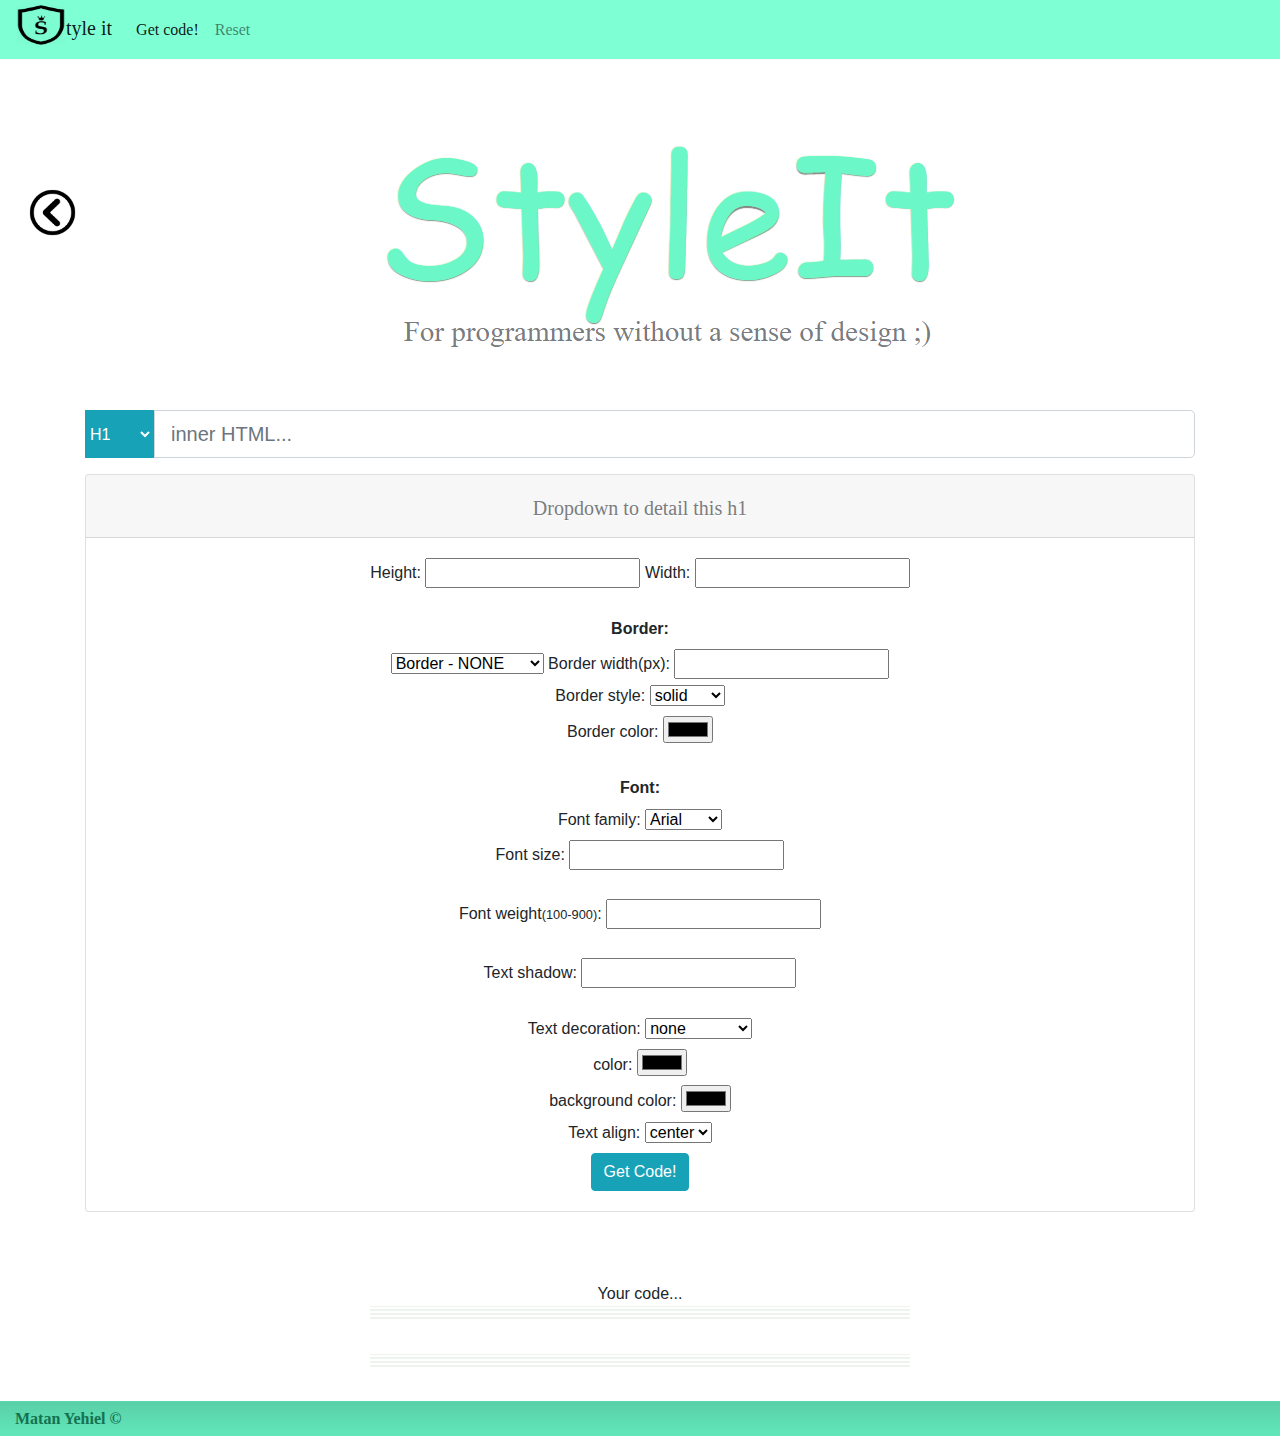
<file: projects/styleIt/index.html>
<!DOCTYPE html>
<html lang="en">

<head>
    <meta charset="UTF-8">
    <meta name="viewport" content="width=device-width, initial-scale=1.0">
    <meta http-equiv="X-UA-Compatible" content="ie=edge">
    <link rel="stylesheet" href="https://stackpath.bootstrapcdn.com/bootstrap/4.3.1/css/bootstrap.min.css"
        integrity="sha384-ggOyR0iXCbMQv3Xipma34MD+dH/1fQ784/j6cY/iJTQUOhcWr7x9JvoRxT2MZw1T" crossorigin="anonymous">
    <link rel="stylesheet" href="style/style.css">
    <link rel="stylesheet" href="../back.css">
    <script src="script/script.js"></script>
    <title>styleIt</title>
</head>

<body>
        <div id="back"><a href="../../index.html"><img src="../back.png" style="width:65px;height:65px;"></a></div>
    <header class="container-fluid">
        <div class="row">
            <nav id="navbar"
                class="col-md-12 navbar navbar-expand-lg navbar-light border-bottom border-light default-color">
                <a href="index.html" class="navbar-brand"><img id="sicon" src="images/sicon.png">tyle it</a>
                <button class="navbar-toggler" type="button" data-toggle="collapse"
                    data-target="#navbarSupportedContent" aria-controls="navbarSupportedContent" aria-expanded="false"
                    aria-label="Toggle navigation">
                    <span class="navbar-toggler-icon"></span>
                </button>
                <div class="collapse navbar-collapse" id="navbarSupportedContent">
                    <ul class="navbar-nav mr-auto">
                        <li class="nav-item active">
                            <a href="#code" class="nav-link" onclick="getCode()">Get code!</a>
                        </li>
                        <li class="nav-item" onclick="reset()">
                            <a class="nav-link">Reset</a>
                        </li>
                    </ul>
                </div>
            </nav>
        </div>
    </header>
    <section id="main" class="container">
        <div class="row">
            <div class="col-md-3"></div>
            <div id="uStyle" class="col-md-6">
                <h1><img src="images/logo.png" alt="logo"></h1>
            </div>
            <div class="col-md-3"></div>
        </div>
        <div class="row">
            <div class="col-md-12">
                <form class="form-group">
                    <div class="input-group mb-3">
                        <select id="uElement" onchange="selectElement()" class="selectpicker btn-info"
                            data-style="btn-info">
                            <option value="h1" selected="selected">H1</option>
                            <option value="p">P</option>
                            <option value="div">Div</option>
                            <option value="button">Button</option>
                            <option value="input">Input</option>
                        </select>
                        <input type="text" id="inputText" oninput="userInput()" class="form-control form-control-lg"
                            aria-label="Text input with dropdown button" placeholder="inner HTML...">
                    </div>
                </form>
            </div>
        </div>
        <div class="row">
            <div class="col-md-12">
                <div id="accordion">
                    <div class="card">
                        <div class="card-header" id="headingOne">
                            <h5 class="mb-0">
                                <button id="propertiesButton" class="btn btn-link" data-toggle="collapse"
                                    data-target="#collapseOne" aria-expanded="false" aria-controls="collapseOne">
                                    Dropdown to detail this <span id="propertiesTag">h1</span>
                                </button>
                            </h5>
                        </div>

                        <div id="collapseOne" class="collapse show" aria-labelledby="headingOne"
                            data-parent="#accordion">
                            <div class="card-body">
                                <form>
                                    <label>Height: </label>
                                    <input type="number" id="uHeight">
                                    <label>Width: </label>
                                    <input type="number" id="uWidth"><br><br>
                                    <label><strong>Border: </strong></label><br>
                                    <select id="uBorder">
                                        <option value="0" selected>Border - NONE</option>
                                        <option value="border">Border - ALL</option>
                                        <option value="borderTop">Border - TOP</option>
                                        <option value="borderBottom">Border - BOTTOM</option>
                                        <option value="borderLeft">Border - LEFT</option>
                                        <option value="borderRight">Border - RIGHT</option>
                                    </select>
                                    <label> Border width(px): </label>
                                    <input type="number" id="uBorderWidth"><br>
                                    <label>Border style: </label>
                                    <select id="uBorderStyle">
                                        <option value="solid">solid</option>
                                        <option value="dashed">dashed</option>
                                        <option value="dotted">dotted</option>
                                    </select><br>
                                    <label>Border color: </label>
                                    <input type="color" id="uBorderColor"><br><br>
                                    <label><strong>Font: </strong></label><br>
                                    <label>Font family: </label>
                                    <select id="uFontFamily">
                                        <option value="arial">Arial</option>
                                        <option value="cursive">Cursive</option>
                                        <option value="impact">Impact</option>
                                    </select><br>
                                    <label>Font size: </label>
                                    <input type="number" id="uFontSize"><br><br>
                                    <label>Font weight<small>(100-900)</small>: </label>
                                    <input type="number" id="uFontWeight"><br><br>
                                    <label>Text shadow: </label>
                                    <input type="text" id="uTextShadow"><br><br>
                                    <label>Text decoration: </label>
                                    <select id="uTextDecoration">
                                        <option value="none">none</option>
                                        <option value="overline">overline</option>
                                        <option value="underline">underline</option>
                                        <option value="line-through">line-through</option>
                                    </select><br>
                                    <label>color: </label>
                                    <input type="color" id="uColor"><br>
                                    <label>background color: </label>
                                    <input type="color" id="uBackgroundColor"><br>
                                    <label>Text align: </label>
                                    <select id="uTextAlign">
                                        <option value="center">center</option>
                                        <option value="right">right</option>
                                        <option value="left">left</option>
                                    </select><br>
                                    <a href="#code" class="btn btn-info" onclick="getCode()">Get Code!</a>
                                </form>
                            </div>
                        </div>
                    </div>
                </div>
            </div>
            <hr>
        </div>
        </div>
    </section>
    <section id="code" class="container">
        <div class="row">
            <div class="col-md-3"></div>
                <figure class="col-md-6">
                    <figcaption>Your code...</figcaption>
                    <pre>
                        <code id="uCode" class="language-markup language-css language-clike language-javascript">
                        </code>
                    </pre>
                </figure>
            <div class="col-md-3"></div>
        </div>
    </section>
    <footer class="container-fluid">
        <div class="row">
            <div class="col-md-12">
                Matan Yehiel ©
            </div>
        </div>
    </footer>
    <!--
        Bootstrap
    -->
    <script src="https://code.jquery.com/jquery-3.3.1.slim.min.js"
        integrity="sha384-q8i/X+965DzO0rT7abK41JStQIAqVgRVzpbzo5smXKp4YfRvH+8abtTE1Pi6jizo"
        crossorigin="anonymous"></script>
    <script src="https://cdnjs.cloudflare.com/ajax/libs/popper.js/1.14.7/umd/popper.min.js"
        integrity="sha384-UO2eT0CpHqdSJQ6hJty5KVphtPhzWj9WO1clHTMGa3JDZwrnQq4sF86dIHNDz0W1"
        crossorigin="anonymous"></script>
    <script src="https://stackpath.bootstrapcdn.com/bootstrap/4.3.1/js/bootstrap.min.js"
        integrity="sha384-JjSmVgyd0p3pXB1rRibZUAYoIIy6OrQ6VrjIEaFf/nJGzIxFDsf4x0xIM+B07jRM"
        crossorigin="anonymous"></script>
</body>

</html>
</file>
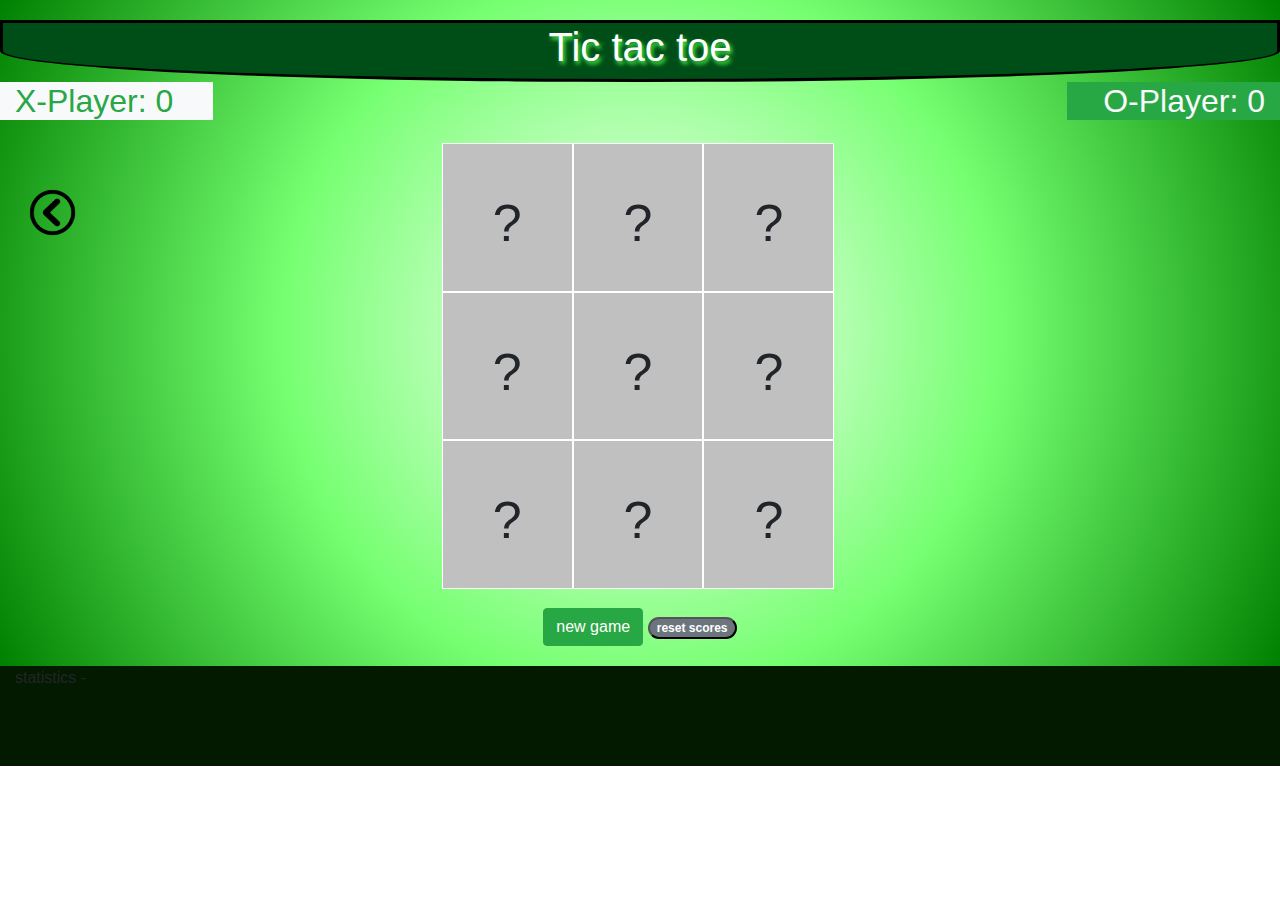
<file: projects/TicTacToe/index.html>
<!DOCTYPE html>
<html lang="en">

<head>
    <meta charset="UTF-8">
    <meta name="viewport" content="width=device-width, initial-scale=1.0">
    <meta http-equiv="X-UA-Compatible" content="ie=edge">
    <link rel="stylesheet" href="styles/style.css">
    <link rel="stylesheet" href="../back.css">
    <link rel="stylesheet" href="https://stackpath.bootstrapcdn.com/bootstrap/4.3.1/css/bootstrap.min.css"
        integrity="sha384-ggOyR0iXCbMQv3Xipma34MD+dH/1fQ784/j6cY/iJTQUOhcWr7x9JvoRxT2MZw1T" crossorigin="anonymous">
    <script src="scripts/script.js"></script>
    <title>Tic tac toe</title>
</head>

<body onload="startGame()">
    <div id="back"><a href="../../index.html"><img src="../back.png" style="width:65px;height:65px;"></a></div>


    <section class="container-fluid">
        <header class="row text-center">
            <div class="col-md-3"></div>
            <h1 class="col-md-6">Tic tac toe</h1>
            <div class="col-md-3"></div>
        </header>
        <div class="row">
            <h2 class="col-md-2 text-left bg-light text-success">X-Player: <span id="xPlayerScore"></span></h2>
            <div class="col-md-3"></div>
            <div class="col-md-2 text-center" id="messageForUser"></div>
            <div class="col-md-3"></div>
            <h2 class="col-md-2 text-right bg-success text-light">O-Player: <span id="oPlayerScore"></span></h2>
        </div>

        <div class="row">
            <div class="col-md-4"></div>
            <div class="col-md-4 text-center" id="gameBoard"></div>
            <div class="col-md-4"></div>
        </div>

        <div class="row">
            <div class="col-md-4"></div>
            <div class="col-md-4 text-center">
                <button onclick="startGame()" type="button" class="btn btn-success">new game</button>
                <button onclick="resetScores()" class="badge badge-pill badge-secondary">reset scores</button>
            </div>
            <div class="col-md-4"></div>
        </div>
    </section>
    <footer class="container-fluid">
        <div class="row">
            <div class="col-md-12">statistics -</div>
        </div>
    </footer>
</body>

</html>
</file>
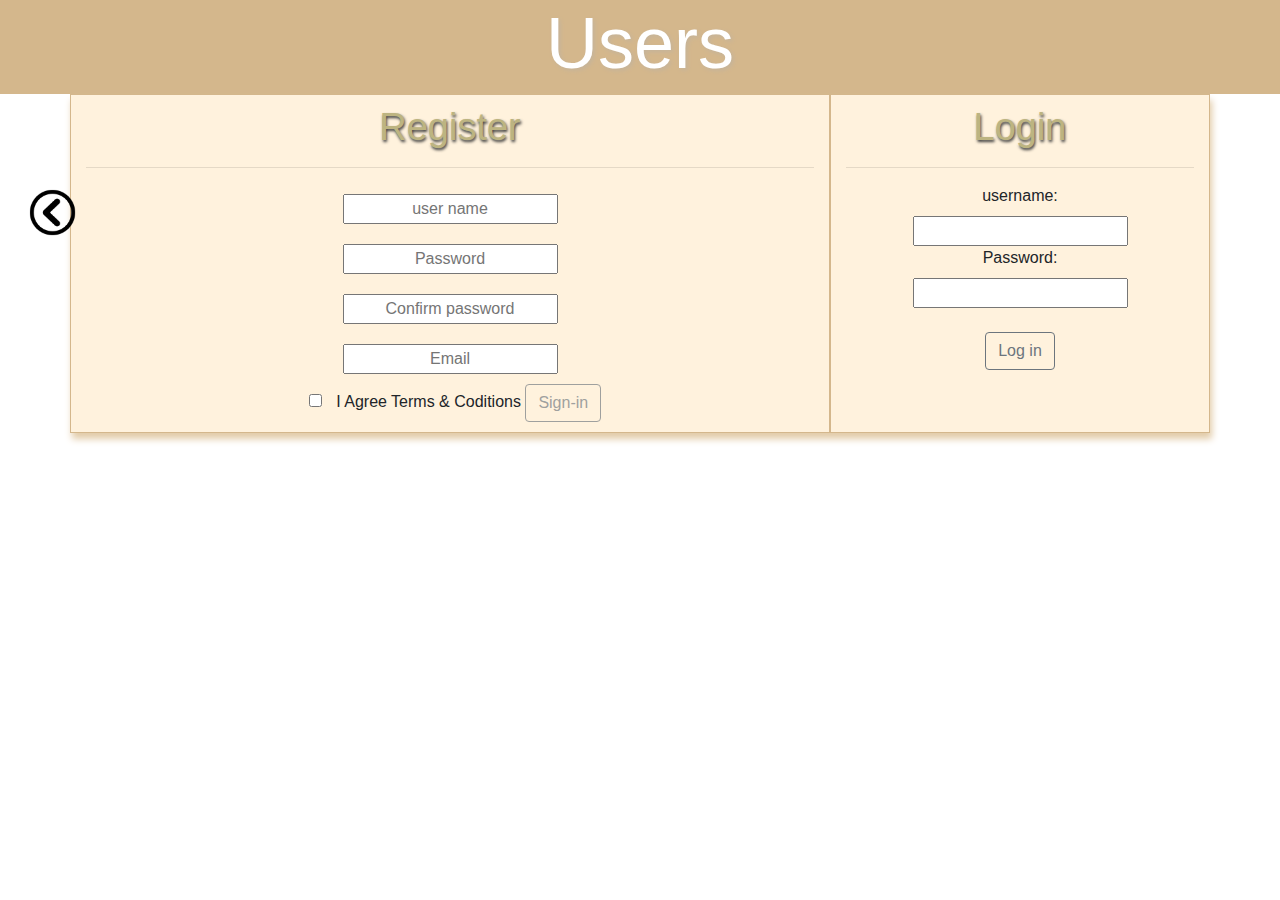
<file: projects/users/index.html>
<!DOCTYPE html>
<html lang="en">

<head>
    <meta charset="UTF-8">
    <meta name="viewport" content="width=device-width, initial-scale=1.0">
    <meta http-equiv="X-UA-Compatible" content="ie=edge">
    <link rel="stylesheet" href="styles/style.css">
    <link rel="stylesheet" href="../back.css">
    <link rel="stylesheet" href="https://stackpath.bootstrapcdn.com/bootstrap/4.3.1/css/bootstrap.min.css"
        integrity="sha384-ggOyR0iXCbMQv3Xipma34MD+dH/1fQ784/j6cY/iJTQUOhcWr7x9JvoRxT2MZw1T" crossorigin="anonymous">
    <script src="scripts/script.js"></script>
    <title>Users</title>
</head>

<body onload="disableSubmit()">
    <div id="back"><a href="../../index.html"><img src="../back.png" style="width:65px;height:65px;"></a></div>
    <header class="container-fluid text-center">
        <div class="row">
            <div class="col-md-4"></div>
            <h1 class="col-md-4">Users</h1>
            <div class="col-md-4"></div>
        </div>
    </header>
    <section id="container" class="container">
        <div class="row">
            <div id="register" class="col-md-8">
                <h2>Register</h2>
                <hr>
                <form>
                    <input type="text" id="uName" class="fadeIn second" placeholder="user name" required><br>
                    <input type="password" id="uPass" class="fadeIn second" placeholder="Password" required><br>
                    <input type="password" id="uConfirmPass" class="fadeIn second" placeholder="Confirm password"
                        required><br>
                    <input type="email" id="uEmail" class="fadeIn second" placeholder="Email" required><br>
                    <input type="checkbox" name="terms" id="terms" onchange="activateButton(this)"> I Agree Terms &
                    Coditions
                    <button id="signin" onclick="register()" type="button"
                        class="btn btn-outline-secondary">Sign-in</button>
                </form>
                <footer id="uMessage">

                </footer>
            </div>
            <div id="login" class="col-md-4">
                <h2>Login</h2>
                <hr>
                <label>username: </label><br>
                <input type="text" id="uNameLogin" class="fadeIn second" name="login"><br>
                <label>Password: </label><br>
                <input type="password" id="uPassLogin" class="fadeIn second" name="login"><br><br>
                <button onclick="login()" type="button" class="btn btn-outline-secondary">Log in</button>
                <footer id="loginMessage">

                </footer>
            </div>
        </div>
    </section>
    <footer class="container-fluid">

    </footer>
</body>

</html>
</file>
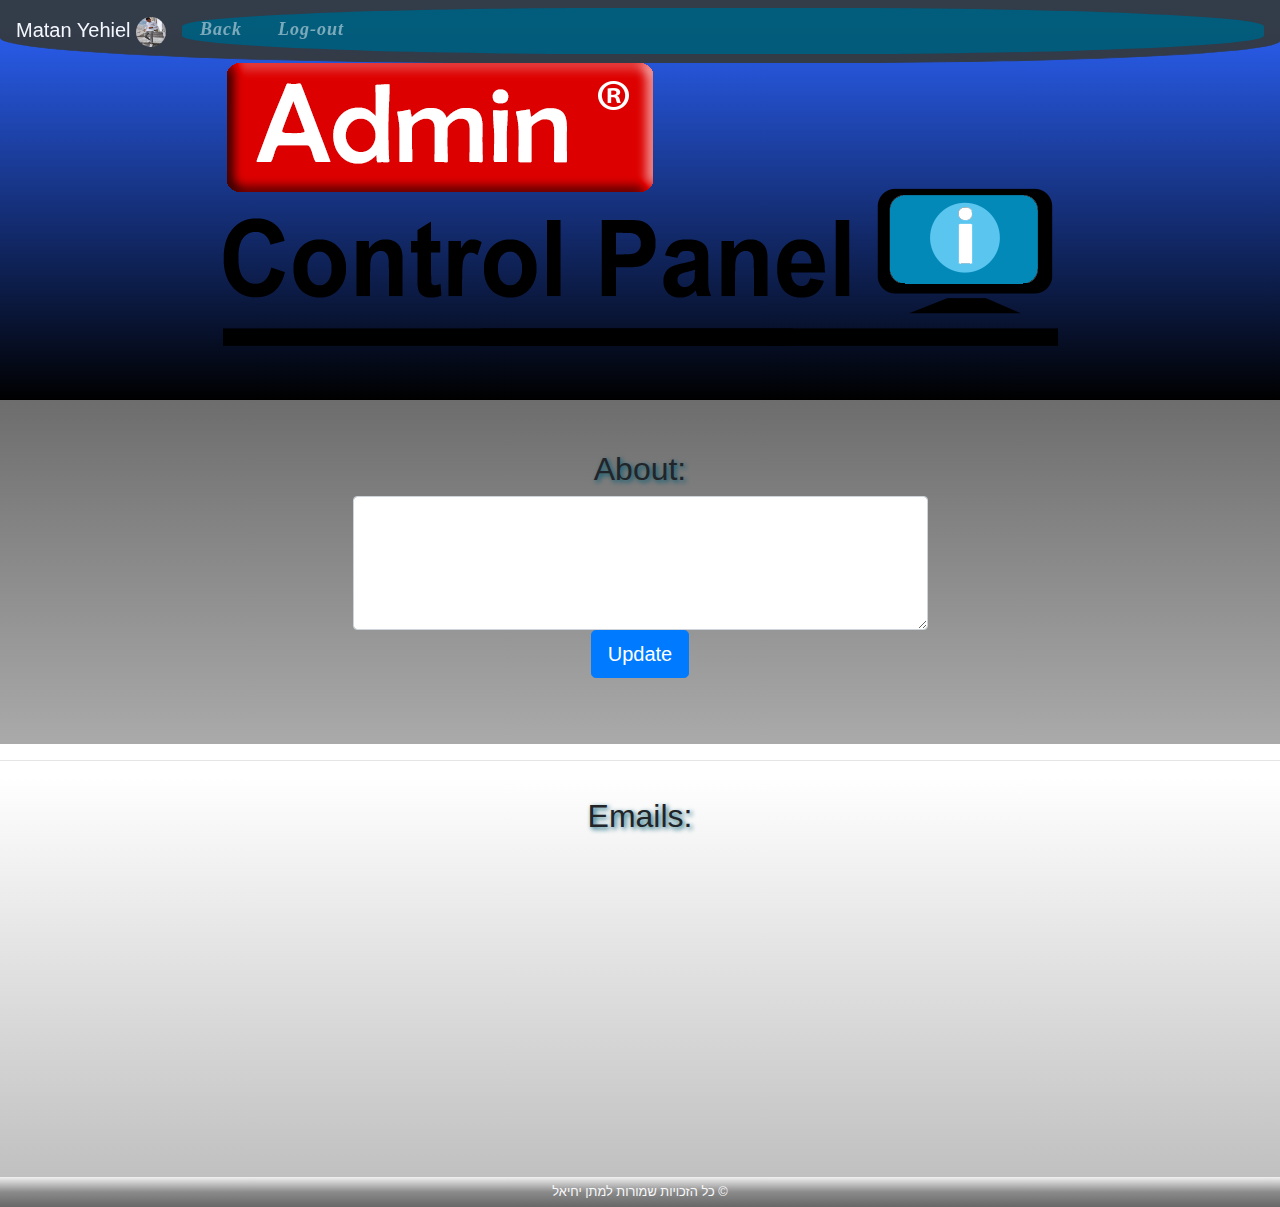
<file: admin.html>
<!DOCTYPE html>
<html lang="en">

<head>
    <meta charset="UTF-8">
    <meta name="viewport" content="width=device-width, initial-scale=1.0">
    <meta http-equiv="X-UA-Compatible" content="ie=edge">
    <link rel="stylesheet" href="styles/style.css">
    <link rel="stylesheet" href="projects/back.css">
    <link rel="shortcut icon" type="image/x-icon" href="icons/favicon.ico" />
    <link rel="stylesheet" href="https://stackpath.bootstrapcdn.com/bootstrap/4.3.1/css/bootstrap.min.css"
        integrity="sha384-ggOyR0iXCbMQv3Xipma34MD+dH/1fQ784/j6cY/iJTQUOhcWr7x9JvoRxT2MZw1T" crossorigin="anonymous">
    <link rel="stylesheet" href="styles/panel.css">
    <script src="scripts/script.js">
    </script>
    <title>Portfolio - Matan Yehiel ©</title>
</head>

<body>
    <header class="container-fluid">
        <div class="row">
            <nav class="navbar navbar-expand-lg navbar-dark bg-dark border-bottom border-dark col-md-12">
                <a href="index.html" class="navbar-brand">Matan Yehiel <img id="me" src="images/me.png"></a>
                <button class="navbar-toggler" type="button" data-toggle="collapse"
                    data-target="#navbarSupportedContent" aria-controls="navbarSupportedContent" aria-expanded="false"
                    aria-label="Toggle navigation">
                    <span class="navbar-toggler-icon"></span>
                </button>
                <div class="collapse navbar-collapse" id="navbarSupportedContent">
                    <ul class="navbar-nav mr-auto">
                        <li class="nav-item">
                            <a class="nav-link" href="index.html#logo">Back</a>
                        </li>
                        <li class="nav-item">
                            <a class="nav-link" onclick="logout()">Log-out</a>
                        </li>
                    </ul>
                </div>
            </nav>
        </div>
    </header>
    <section class="container-fluid text-center" id="logo">
        <div class="row">
            <div class="col-md-12">
                <img src="images/panellogo.png" alt="">
            </div>
        </div>
    </section>
    <section id="about" class="container-fluid text-center">
        <div class="row">
            <div class="col-md-4"></div>
            <h2 class="col-md-4">About:</h2>
            <div class="col-md-4"></div>
        </div>
        <div class="row">
            <div class="col-md-3"></div>
            <div class="form-group col-md-6">
                <textarea id="textAbout" class="form-control" rows="5"></textarea>
                <button onclick="updateAbout()" class="btn btn-primary btn-lg">Update</button>
            </div>
            <div class="col-md-3"></div>
        </div>
    </section>
    <hr>
    <section id="emails" class="container-fluid text-center">
        <div class="row">
            <div class="col-md-4"></div>
            <h2 class="col-md-4">Emails:</h2>
            <div class="col-md-4"></div>
        </div>
    </section>
    <footer class="container-fluid text-center">
        <div class="row">
            <div class="col-md-4 col-sm-4 col-4">
            </div>
            <div class="col-md-4 col-sm-4 col-4 small text-light">
                כל הזכויות שמורות למתן יחיאל ©
            </div>
            <div class="col-md-4 col-sm-4 col-4">
            </div>
        </div>
    </footer>
    <script src="https://ajax.googleapis.com/ajax/libs/jquery/3.4.0/jquery.min.js"></script>
    <script>

        $("#textAbout").val(localStorage.getItem("aboutMe"));

        function updateAbout(){
            localStorage.setItem("aboutMe" , document.getElementById("textAbout").value );
        }

        function clearMail(x) {
            var split = x.id.split("-");
            var id = split[1];
            localStorage.removeItem("firstname-" + id);
            localStorage.removeItem("lastname-" + id);
            localStorage.removeItem("email-" + id);
            localStorage.removeItem("ref-" + id);
            localStorage.removeItem("text-" + id);
            $("#row-" + id).remove();
        }
        $(document).ready(function () {
            if (localStorage.getItem("logged") == "false") {
                $("*").hide();
                console.log("You have no ACCESS for this page.");
                location.href = "index.html";
            }

            for (var i = 0; i < parseInt(localStorage.getItem("mailCount")); i++) {
                var email = (localStorage.getItem("mail" + i));
                var fname = localStorage.getItem("firstname-" + i);
                var lname = localStorage.getItem("lastname-" + i);
                var email = localStorage.getItem("email-" + i);
                var ref = localStorage.getItem("ref-" + i);
                var text = localStorage.getItem("text-" + i);
                var date = localStorage.getItem("date-" + i);
                console.log(email);

                if (fname == null || lname == null || email == null || text == null) {

                } else {
                    $("#emails").append("<div id='row-" + i + "' class='row'><div class='col-md-2'><button class='btn btn-danger btn-sm' onclick='clearMail(this)' id='btn-" + i + "'>delete</button></div><div id='inp" + i + "' class='col-md-8 email'></div><div class='col-md-2'></div></div>");
                    $("#inp" + i).append("<h3>full name:</h3> " + fname + " " + lname);
                    $("#inp" + i).append("<br>");
                    $("#inp" + i).append("<h3>email:</h3> " + email);
                    $("#inp" + i).append("<br>");
                    $("#inp" + i).append("<h3>refference type:</h3> " + ref);
                    $("#inp" + i).append("<br>");
                    $("#inp" + i).append("<h3>message:</h3> " + text);
                    $("#inp" + i).append("<br>");
                    $("#inp" + i).append("<span class='date'>" + date + "</span>");
                }

            }
            console.log(localStorage.getItem("mailCount"));
            $("#navbarSupportedContent ul li").css({ "cursor": "pointer" });
            var $navi = $("header"), scrollTop = 0;
            $navi.hide();
            $navi.slideDown(650);
            $(window).scroll(function () {
                var y = $(this).scrollTop(), speed = 0.05, pos = y * speed, maxPos = 100;
                if (y > scrollTop) {
                    pos = maxPos;
                } else {
                    pos = 0;
                }
                scrollTop = y;



                $navi.css({
                    "-webkit-transform": "translateY(-" + pos + "%)",
                    "-moz-transform": "translateY(-" + pos + "%)",
                    "-o-transform": "translateY(-" + pos + "%)",
                    "transform": "translateY(-" + pos + "%)",
                    "transition": "300ms transform"
                });



            });
        });
    </script>
</body>

</html>
</file>
<file: styles/style.css>
@font-face{
    font-family: MyFont , Arial, Helvetica, sans-serif;
    src: url('hillelclm-medium-webfont.woff');
}

html {
    scroll-behavior: smooth;
}

div{
    font-family: MyFont , Arial, Helvetica, sans-serif;
}

#logo{
    z-index: 10;
}

hr.style {
	height: 10px;
	border: 0;
    box-shadow: 2px 10px 5px -10px #8c8b8b inset;
    margin-bottom: 50px;
    margin-top: 0;
}

body{
    text-align: center;
    font-family: Arial, Helvetica, sans-serif;
}

#contact{
    
}

#onus{
    background-image: url("images/contact.jpg");
}
#me{
    border-radius: 50%;
    height: 30px;
    width: 30px;    
}
nav li{
    border-bottom: 3px solid transparent;}
nav li:hover{
    border-bottom: 3px solid rgb(136, 255, 255);
    transition: border-bottom 800ms ease-out;
}

header{
    opacity: .95;
    position: fixed;
    z-index: 100;
}

.sizeLC{
    height: 500px;
    width: 100%;
}

#about{
    background-color: #8f9192;
    background-image: linear-gradient(rgb(109, 109, 109) , #aaaaaa);
    padding: 50px;
}

#aboutimg{
    border-radius: 50%;
    height: 300px;
    width: 300px;
    box-shadow: 3px 3px 2px black;
    margin-bottom: 20px;
}

#gallery{
    background-color: #b8ccdb;
    background-image: url(../images/bg.jpg);
}

#gallery h2{
    margin-bottom: 30px;
}

#contact h2{
    margin-bottom: 50px;
}


.hr{
    height: 1px; 
    background-image: -webkit-linear-gradient(left, #f0f0f0, #8c8b8b, #f0f0f0);
    background-image: -moz-linear-gradient(left, #f0f0f0, #8c8b8b, #f0f0f0);
    background-image: -ms-linear-gradient(left, #f0f0f0, #8c8b8b, #f0f0f0);
    background-image: -o-linear-gradient(left, #f0f0f0, #8c8b8b, #f0f0f0); 
}

input {
    background-color: transparent;
    border: 0px solid;
    height: 25px;
    width: 100%;
}
.button {
    background-color: #b8ccdb;
    border: none;
    color: rgb(83, 83, 83);
    padding: 15px 32px;
    text-decoration: none;
    display: inline-block;
    font-size: 16px;
    margin: 10px 32%;
    font-weight: bolder;

}

input:focus , textarea:focus{
    outline: none;
}

h2{
    text-shadow: 2px 2px 5px #015b73;
}

body > footer{
    padding: 5px;
    background-image: -moz-linear-gradient(#f0f0f0, #8c8b8b, #686767);
    background-image: linear-gradient( #f0f0f0, #8c8b8b , #686767);
}

.logos{
    height: 40px;
    width: 40px;
    margin: 10px;
}

#contact img{
    width: 300px;
    height:300px;
}

.card{
    position: relative;
    width: 50%;
}

.imgProject{
    opacity: 1;
    display: block;
    width: 100%;
    height: auto;
    transition: .5s ease;
    backface-visibility: hidden;
    height: 220px;
    width: 150px;
}



.middle {
    transition: .5s ease;
    opacity: 0;
    position: absolute;
    top: 50%;
    left: 50%;
    transform: translate(-50%, -50%);
    -ms-transform: translate(-50%, -50%);
    text-align: center;
  }
  
  .card:hover .imgProject {
    opacity: 0.4;
  }
  
  .card:hover .middle {
    opacity: 1;
  }

  #firstName , #lastName , #email{
      border-bottom: 6px solid transparent;
      opacity: 0.8;
  }

  #firstName:focus , #lastName:focus , #email:focus{
      border-bottom: 6px solid rgb(56, 125, 255);
      outline: none !important;
      outline-width: 0;
      opacity: 1;
      transition: border-bottom 300ms ease-in-out;

  }

  #uTextarea{
    border: 6px solid transparent;
    opacity: 0.8;
    transition: border 300ms ease;
  }

  #uTextarea:focus{
    border: 6px solid rgb(56, 125, 255);
    opacity: 1;
  }

  *:focus {
    outline: none;
}

#navbarSupportedContent ul li{
    letter-spacing: 1px;
    font-weight: 550;
    margin-left: 10px;
    margin-right: 10px;
    font-family: fantasy;
    font-size: 18px;
    font-style: oblique;
}

    #navbarSupportedContent{
        background-color: #015c74;
        border-bottom-left-radius: 40%;
        border-top-left-radius: 30%;
        border-top-right-radius: 50%;
        border-bottom-right-radius: 50%;
        border-radius: 40%;
    }

    nav{
        border-bottom-left-radius: 40%;
        border-bottom-right-radius: 35%;
    }

    #aboutMeText{
        font-size: 16px;
        color: #f0f0f0;
        text-shadow: 1px 1px 2px black;
    }
</file>
<file: projects/back.css>
#back{
    position: fixed;
    top: 20%;
    left: 20px;
    z-index: 100;
}

#cvfile{
    position: fixed;
    top: 30%;
    left: 20px;
    z-index: 100;
}

#cvfile:hover{
    transform: scale(1.1, 1.1);
    transition: 300ms transform;
}
</file>
<file: projects/bambaClicker/styles/style.css>
body{
    font-family: Arial, Helvetica, sans-serif;
    background-color: rgb(255, 238, 0);
}

#w1,#w2,#w3{
    border: 1px solid rgb(235, 235, 235);
    text-align: center;
    min-height: 500px;
}

#messageForUser{
    color: rgb(255, 238, 0);
    text-transform: uppercase;
    text-align: center;
    background-color: black;
    opacity: 0;
    padding-top: 15px;
}

#w1 h4{
    font-size: 18px;
    font-weight: normal;
}

#level{
    background-color: rgb(255, 119, 41);
    text-shadow: 1px 2px 2px rgb(255, 38, 0);
    color: white;
}

#bamba{
    cursor: pointer;
    height: 200px;
    width: 200px;
}

input{
    width: 55px;
    background-color: rgb(255, 249, 166);
    border: 1px solid rgb(255, 206, 100);
    border-radius: 40%;
    text-align: center;
}

.store-img{
    height: 30px;
    width: 30px;
}

#logo , footer{
    background-color: rgb(255, 238, 0);
    text-align: center;
    font-family: Impact, Haettenschweiler, 'Arial Narrow Bold', sans-serif;
    text-shadow: 2px 2px 6px rgb(114, 114, 1);
}

a.tip {
    text-decoration: none
}
a.tip:hover {
    cursor: help;
    position: relative
}
a.tip span {
    display: none
}
a.tip:hover span {
    border: #c0c0c0 1px dotted;
    padding: 5px 20px 5px 5px;
    display: block;
    z-index: 100;
    background: url(../images/helpbg.jpg) #f0f0f0 no-repeat 100% 5%;
    left: 0px;
    margin: 10px;
    width: 250px;
    position: absolute;
    top: 10px;
    text-decoration: none
}

#missionSection{
    background-color: #f3f3f3;
}

footer{
    height: 120px;
    font-weight: normal;
}
</file>
<file: projects/calculator/styles/style.css>
body{
    text-align: center;
    font-family: Impact, Haettenschweiler, 'Arial Narrow Bold', sans-serif;
}

.container{
    background-color: blue;
    padding: 40px 20px;
}

h1{
    color: #FFFFFF;
    background: #005DFF;
    text-shadow: -5px 5px 0px #00e6e6, -10px 10px 0px #01cccc, -15px 15px 0px #00bdbd;
}

#calculator{
    background-color: black;
    margin: 25px 0;
    border-radius: 25px;
    box-shadow: 2px 2px 4px rgb(49, 135, 161);
}

#calculator button{
    font-size: 48px;
    width: 80px;
    height: 80px;
}

#displayNum{
    font-size: 38px;
    color: white;
}
</file>
<file: projects/memoryGame/styles/style.css>
body{
    font-family: Arial, Helvetica, sans-serif;
    text-align: center;
    background-image: url(../images/bg.png);
    background-size: cover;
}

header{
    margin: 20px;
}

header h1{
    color: rgb(188, 255, 255);
    text-shadow: 2px 2px 4px black;
    box-shadow: 2px 2px 5px rgb(33, 229, 255);
    background-color: white;
    padding: 10px;
    border-radius: 39%;
}

.card-game{
    height: 175px;
    width: 120px;
    background-image: url(../images/cardback.png);
    background-size: cover;
    cursor: pointer;
    display: inline-block;
    margin: 10px;
}

.card-game:active {
  transform: scale(0.97);
    transition: transform .2s;
}

.card-game.flip {
    transform: rotateY(180deg);
  }
</file>
<file: projects/noteCreator/styles/style.css>
body{
    font-family: Arial, Helvetica, sans-serif;
    text-align: center;
    background-image: url(../images/bg.jpg);
}

.note {
    height: 150px;
    width: 150px;
    background-image: url(../images/note.png);
    background-size: contain;
    background-repeat: no-repeat;
    background-position: 50% 50%;
}
</file>
<file: projects/Oron/styles/style.css>
body{
    text-align: center;
    font-family: arial;
    direction: rtl;
    background-image: url(../images/bg.jpg);
    background-size: cover;
}
table tfoot{
  background-color: aquamarine;
}
table tfoot tr:hover{
  background-color: rgb(108, 216, 180);
}

table {
    border-collapse: collapse;
    width: 60%;
    margin: 0 auto;
  }
  
  th, td {
    padding: 8px;
    text-align: left;
    border-bottom: 1px solid #ddd;
  }
  
  tr:hover {background-color:#f5f5f5;}

  #site{
    margin: 100px auto;
    border-radius: 20%;
    background-color: rgb(183, 255, 231);
    box-shadow: 2px 4px 10px black;
  }

  #num1 , #op , #num2{
    border: 1px solid white;
    padding: 10px;
    box-shadow: 2px 2px 4px black;
    background-color: #ddd;
  }

  #uMessage{
    height: 20px;
  }

  #site > div > div > button{
    margin-bottom: 10px;
  }

  div div h1{
    font-size: 72px;
    background: -webkit-linear-gradient(rgb(0, 255, 170), rgb(107, 190, 186));
    -webkit-background-clip: text;
    -webkit-text-fill-color: transparent;
    text-shadow: 4px 3px 3px rgb(229, 252, 255);
  }

  #displayNum{
    font-size: 36px;
    color: #f5f5f5;
    text-shadow: 2px 3px 4px cadetblue;
    border-top: 8px dotted rgb(86, 159, 255);
  }
</file>
<file: projects/pikachu/style/style.css>
body {
            direction: rtl;
            font-family: Arial, Helvetica, sans-serif;
            margin: 0;
            padding: 0;
            background-color: #111;
        }

        ul {
            list-style-type: none;
            margin: 0;
            padding: 0;
            overflow: hidden;
            background-color: #333;
        }

        li {
            float: right;
        }


        li a {
            display: block;
            color: white;
            text-align: center;
            padding: 14px 16px;
            text-decoration: none;
        }

        h2 {
            position: absolute;
        }

        li a:hover:not(.active) {
            background-color: #111;
        }

        .active {
            background-color: #f2ff44;
            color: black;
        }

        #bg {
            background-image: url("../images/bg.jpg");
            background-size: 550px;
            width: 100%;
            height: 400px;
            position: relative;
        }

        #i1 {
            position: fixed;
            top: 10%;
            left: 20px;
            z-index: 1;
        }

        #i2 {
            position: fixed;
            top: 22%;
            left: 20px;
            z-index: 2;
        }

        #i3 {
            position: fixed;
            top: 34%;
            left: 20px;
            z-index: 2;
        }

        h1 {
            position: absolute;
            color: #25261e;
            font-family: "Great Vibes", cursive;
            font-size: 165px;
            line-height: 160px;
            font-weight: normal;
            margin-bottom: 0px;
            margin-top: 40px;
            text-align: center;
            text-shadow: 0 1px 1px #929b17;
            top: 65px;
            right: 60px;
        }


        .hr{
            height: 1px; 
            background-image: -webkit-linear-gradient(left, #f0f0f0, #8c8b8b, #f0f0f0);
            background-image: -moz-linear-gradient(left, #f0f0f0, #8c8b8b, #f0f0f0);
            background-image: -ms-linear-gradient(left, #f0f0f0, #8c8b8b, #f0f0f0);
            background-image: -o-linear-gradient(left, #f0f0f0, #8c8b8b, #f0f0f0); 
        }

        .block {
            background-color: white;
            width: 100%;
            height: 350px;
            position: relative;
        }

        .block2 {
            background-color: #ebebe0;
            width: 100%;
            position: relative;

        }

        #pp {
            font-style: italic;
            width: 200px;
            display: inline-block;
            position: absolute;
            top: 20%;
            right: 45%;
        }

        #pp2 {
            display: inline-block;
            position: absolute;
            top: 20%;
            right: 35%;
        }

        .img {
            height: 100px;
            width: 100px;
            background-color: white;
            border: 1px solid black;
            display: inline-block;
            box-shadow: 1px 1px 3px #888888;
            transition: transform 400ms;
        }

        .img:hover {
            transform: scale(2 , 2);

        }

        #img1{
            background-image: url("../images/pok1.jpg");
            background-size: 100px;
        }

        #img2{
            background-image: url("../images/pok2.jpg");
            background-size: 100px;
        }

        #img3{
            background-image: url("../images/pok3.jpg");
            background-size: 100px;
        }

        #img4{
            background-image: url("../images/pok4.png");
            background-size: 100px;
        }

        #img5{
            background-image: url("../images/pok5.png");
            background-size: 100px;
        }

        #img6{
            background-image: url("../images/pok6.jpg");
            background-size: 100px;
        }

        #img7{
            background-image: url("../images/pok7.png");
            background-size: 100px;
        }

        #img8{
            background-image: url("../images/pok8.jpg");
            background-size: 100px;
        }

        #img9{
            background-image: url("../images/pok9.jpg");
            background-size: 100px;
        }
        .center {
            width: 350px;
            margin: 0 auto;
            padding: 100px;
        }

        .gh2 {
            position: absolute;
            top: 20px;
            right: 45%;
        }

        .button {
            background-color: #f2ff44;
            border: none;
            color: rgb(184, 160, 25);
            padding: 15px 32px;
            text-decoration: none;
            display: inline-block;
            font-size: 16px;
            margin: 10px 32%;
            font-weight: bolder;

        }

       
        .button:hover {
            opacity: 0.8;
            border: none;
            color: black;
            transform:  scale(1.05 , 1.05);
        
            box-shadow: 0 1px 7px black;
            transition: transform 300ms , opacity 500ms , box-shadow 300ms;
        }



        #end {
            width: 100%;
            height: 220px;
            background-image: linear-gradient(to right, red, yellow);
            margin: 0;
            padding: 0;
            position: relative;
            z-index: 3;
        }

        #cred{
            column-count: 3;
            column-width: 200px;
            column-gap: 200px;
            column-rule: 2px outset red;
            padding: 25px;
            letter-spacing: 1px;
        }

        #cred a{
            text-decoration: none;
            font-weight: bold;
            font-family: cursive;
            color: rgb(255, 248, 151);
            text-shadow: 1px 1px 2px black;
        }
        input {
            background-color: transparent;
            border: 0px solid;
            height: 25px;
            width: 100%;
        }

        textarea {
            border: 0px solid;
            height: 100%;
            
        }
        input , textarea{
            margin: 5px 0;
        }
        input:focus , textarea:focus{
            background-color: rgb(255, 255, 246);
            border-bottom: 3px solid rgb(229, 255, 0);
            outline: none;
        }
</file>
<file: projects/shoppingList/styles/style.css>
body{
    font-family: Arial, Helvetica, sans-serif;
    text-align: center;
}
</file>
<file: projects/styleIt/style/style.css>
body{
    background-color: white;
    font-family: arial;
    text-align: center;
    direction: ltr;
}
header{
    font-family: cursive;
    background-color: #7fffd4;
}

#navbar{
    height: 60px;
}


#sicon{
    height: 50px;
    width: 50px;
    padding-bottom: 10px;
}

#main{
    min-height: 400px;
    margin-bottom: 70px;
    margin-top: 70px;
}

#uStyle{
    padding-bottom: 40px;
    margin: 0 auto;
}

#propertiesButton{
    color: #7a7c7f;
    font-size: 20px;
    font-family: "Libre Baskerville", serif;
    line-height: 20px;
    text-align: center;
    text-shadow: 0 1px 1px #fff; 
    padding-top: 10px;
}

pre {
    …
    background-color: #FCFDFC;
    background-repeat: repeat-y;
    background-position: 0 -1rem;
    background-size: auto 4rem;
    background-image: url("data:image/svg+xml;charset=utf8,%3Csvg stroke-width='2' stroke='%23EDF3ED' width='1224' height='64' viewBox='0 0 1224 64' xmlns='http://www.w3.org/2000/svg'%3E%3Cpath d='M0,0L1224,0'/%3E%3Cpath d='M0,4l1224,0'/%3E%3Cpath d='M0,8l1224,0'/%3E%3Cpath d='M0,12l1224,0'/%3E%3Cpath d='M0,16l1224,0'/%3E%3Cpath d='M0,20l1224,0'/%3E%3Cpath d='M0,24l1224,0'/%3E%3Cpath d='M0,28l1224,0'/%3E%3C/svg%3E");
  }

footer{
    background-image: linear-gradient(#5acfa8 , #61e7ba);
    border-top: 1px solid #59d4abd0;
    height: 35px;
    padding: 5px;
    color: #127250;
    font-weight: bold;
    font-family: 'Times New Roman', Times, serif;
    text-align: left;
}
</file>
<file: projects/TicTacToe/styles/style.css>
body{
    font-family: Impact, Haettenschweiler, 'Arial Narrow Bold', sans-serif;
    text-align: center;
}

h1{
    font-family: Verdana, Geneva, Tahoma, sans-serif;
    color: rgb(255, 255, 255);
    text-shadow: 2px 3px 4px rgb(75, 255, 75);
}

header{
    background-color: rgb(0, 78, 23);
    border-bottom-left-radius: 50%;
    border-bottom-right-radius: 50%;
    border: 3px solid black;
}

section{
    background-image: radial-gradient(circle, white, rgb(117, 255, 112), green);
    padding: 20px;
}

footer{
    background-color: rgb(3, 26, 1);
    min-height: 100px;
}

#gameBoard{
    height: 450px;
    width: 450px;
    margin: 15px auto;
}

.box{
    height: 33%;
    width: 33%;
    background-color: silver;
    border: 1px solid rgb(255, 255, 255);
    box-sizing: border-box;
    float: left;
    font-size: 52px;
    padding-top: 40px;
    transition: 800ms background-color;
}

#messageForUser{
    background-color: rgba(2, 155, 15, 0.637);
    width: 150px;
    height: 25px;
    margin: auto;
    margin-bottom: 10px;
    opacity: 0;
}
</file>
<file: projects/users/styles/style.css>
*{
    text-align: center;
    font-family: -apple-system, BlinkMacSystemFont, 'Segoe UI', Roboto, Oxygen, Ubuntu, Cantarell, 'Open Sans', 'Helvetica Neue', sans-serif;
}

header , header > div > h1{
    background-color: rgb(212, 183, 140);
    color: white;
    font-size: 72px;
    text-shadow: 2px 2px 4px rgb(197, 180, 155);
}

#container{
    background-color: rgb(255, 242, 221);
    box-shadow: 2px 6px 7px rgb(226, 203, 168);
}

section > div > div{
    border: 1px solid rgb(212, 183, 140);
    padding: 10px;
}

section > div > div h2{
    color: rgb(189, 180, 129);
    text-shadow: 1px 2px 3px rgb(58, 58, 58);
    font-size: 38px;
}

#register input{
    margin: 10px;
}
</file>
<file: styles/panel.css>
#logo{
    background-image: linear-gradient(rgb(44, 100, 255) , black);
    height: 400px;
    padding: 50px;
}

#emails{
    padding: 20px;
    min-height: 400px;
    background-image: linear-gradient(white , rgb(192, 192, 192));
}

.email{
    border-bottom: 1px solid rgb(177, 177, 177);
    background-color: rgb(231, 231, 231);
    padding: 10px;
    margin: 4px;
    text-align: left;
    font-style: italic;
    min-height: 200px;
}

.email h3{
    font-size: 26px;
    font-family: Impact, Haettenschweiler, 'Arial Narrow Bold', sans-serif;
    display: inline-block;
    font-style: normal;
    letter-spacing: 1px;
    text-shadow: 1px 1px 2px rgb(1, 1, 43);
}

.email:hover{
    background-color: rgb(226, 219, 219);
}

.date{
    position: absolute;
    top: 10px;
    right: 20px;
    font-style: italic;
    font-size: 20px;
}

section{
    padding: 20px;
}
</file>
